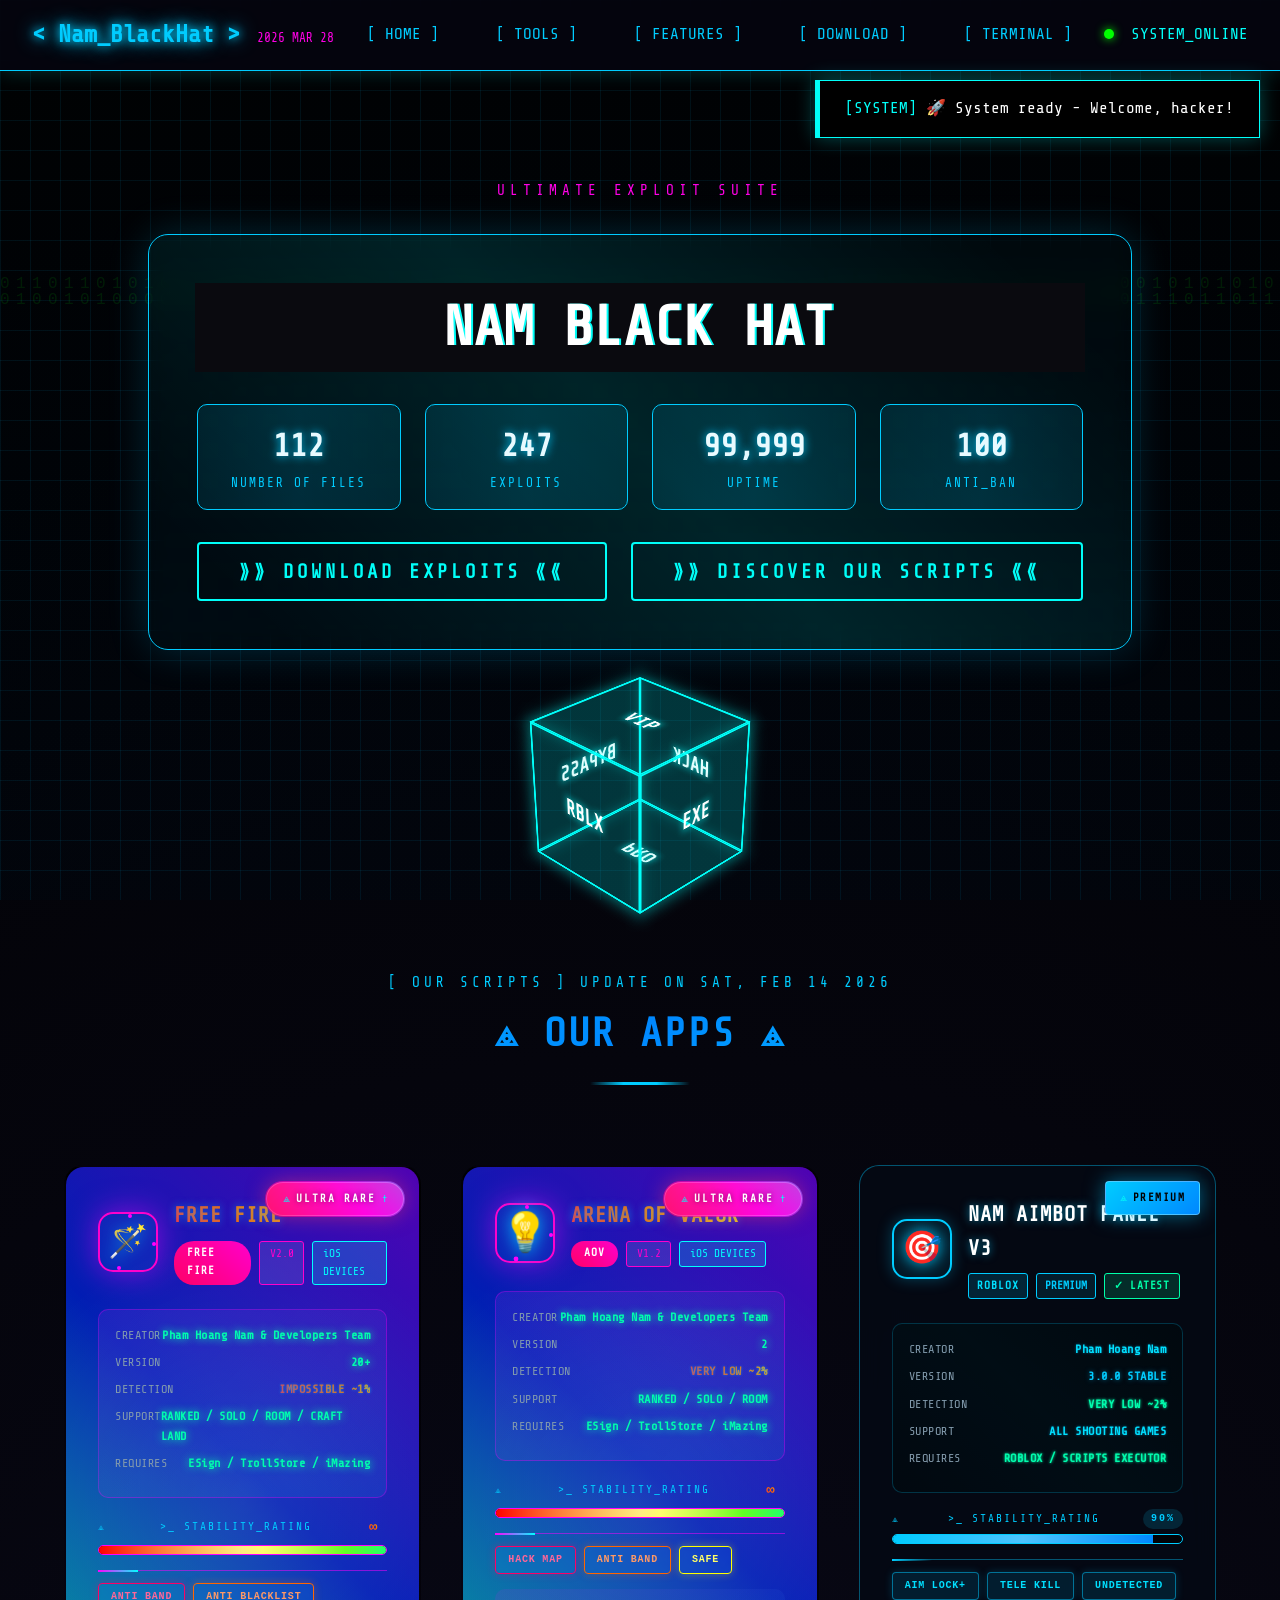
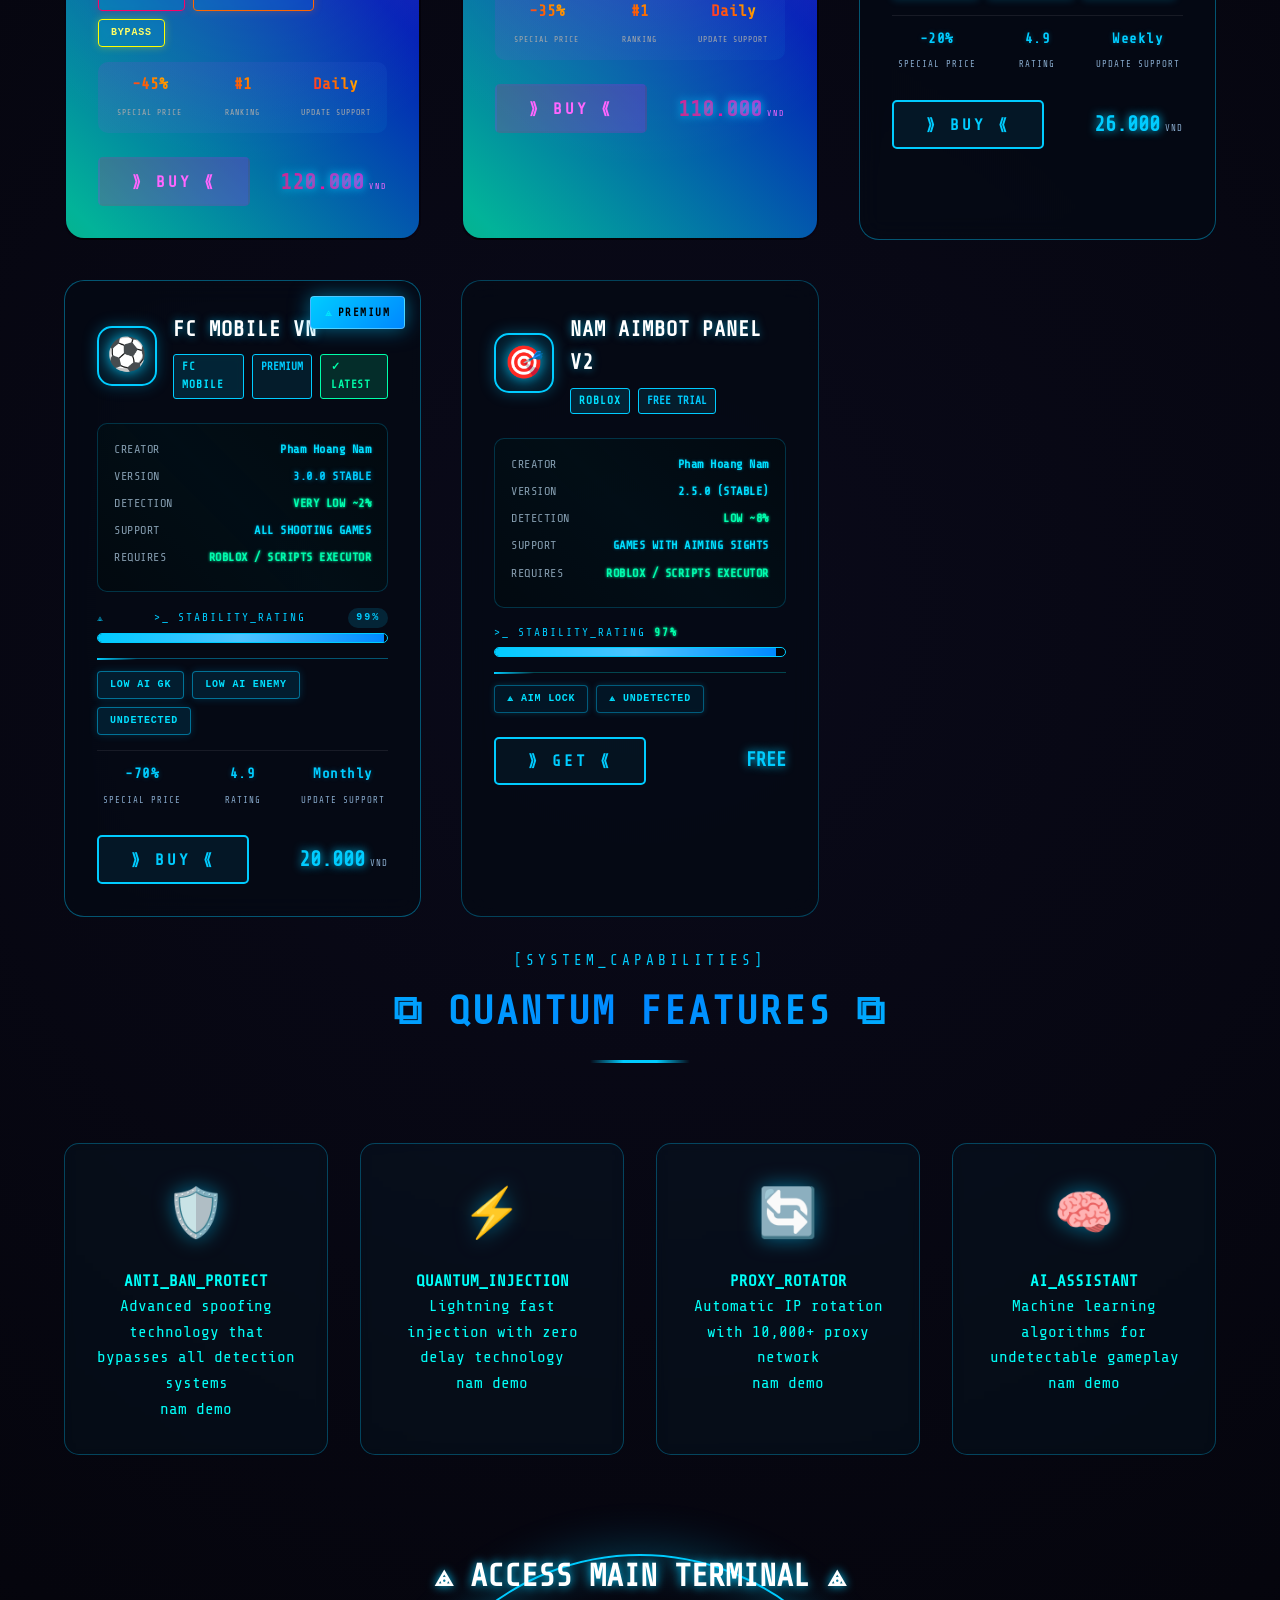
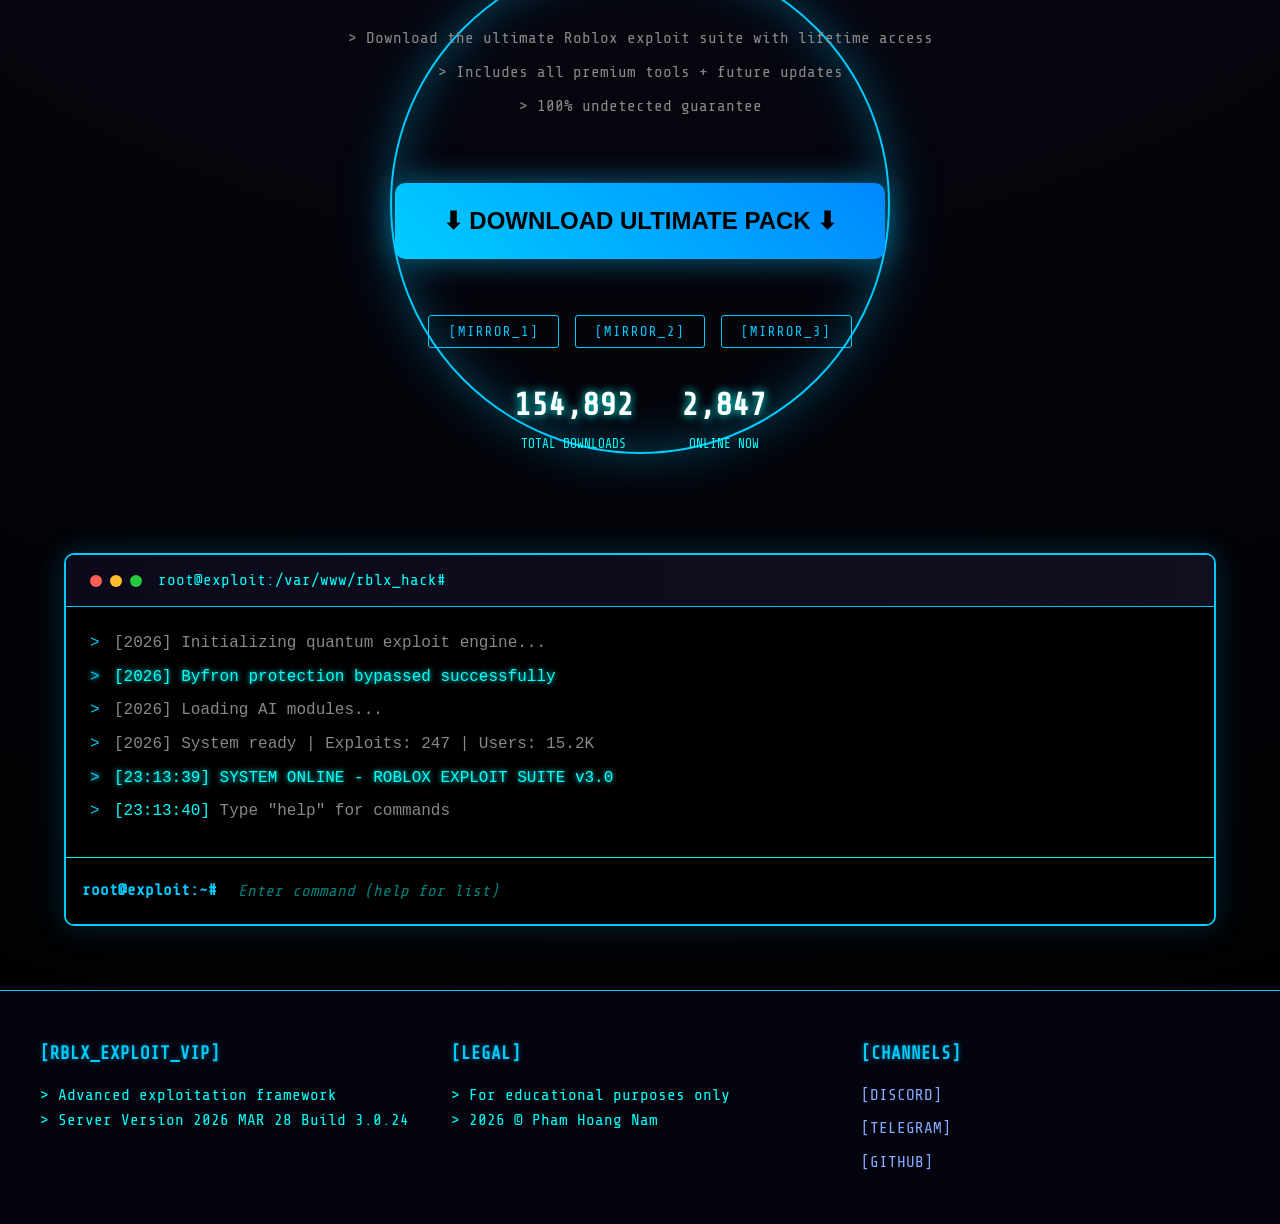
<file: index.html>
<!-- 
                                                                            
     ...     ...                                             ...     ..            ..                             ..                                                s    
  .=*8888n.."%888:                                        .=*8888x <"?88h.   x .d88"                        < .z@8"`                  .xHL                         :8    
 X    ?8888f '8888                  ..    .     :        X>  '8888H> '8888    5888R                          !@88E                 .-`8888hxxx~                   .88    
 88x. '8888X  8888>        u      .888: x888  x888.     '88h. `8888   8888    '888R         u           .    '888E   u          .H8X  `%888*"            u       :888ooo 
'8888k 8888X  '"*8h.    us888u.  ~`8888~'888X`?888f`    '8888 '8888    "88>    888R      us888u.   .udR88N    888E u@8NL        888X     ..x..        us888u.  -*8888888 
 "8888 X888X .xH8    .@88 "8888"   X888  888X '888>      `888 '8888.xH888x.    888R   .@88 "8888" <888'888k   888E`"88*"       '8888k .x8888888x   .@88 "8888"   8888    
   `8" X888!:888X    9888  9888    X888  888X '888>        X" :88*~  `*8888>   888R   9888  9888  9888 'Y"    888E .dN.         ?8888X    "88888X  9888  9888    8888    
  =~`  X888 X888X    9888  9888    X888  888X '888>      ~"   !"`      "888>   888R   9888  9888  9888        888E~8888          ?8888X    '88888> 9888  9888    8888    
   :h. X8*` !888X    9888  9888    X888  888X '888>       .H8888h.      ?88    888R   9888  9888  9888        888E '888&      H8H %8888     `8888> 9888  9888   .8888Lu= 
  X888xX"   '8888..: 9888  9888   "*88%""*88" '888!`     :"^"88888h.    '!    .888B . 9888  9888  ?8888u../   888E  9888.    '888> 888"      8888  9888  9888   ^%888*   
:~`888f     '*888*"  "888*""888"    `~    "    `"`       ^    "88888hx.+"     ^*888%  "888*""888"  "8888P'  '"888*" 4888"     "8` .8" ..     88*   "888*""888"    'Y"    
    ""        `"`     ^Y"   ^Y'                                 ^"**""          "%     ^Y"   ^Y'     "P'       ""    ""          `  x8888h. d*"     ^Y"   ^Y'            
                                                                                                                                   !""*888%~                             
                                                                                                                                   !   `"  .                             
                                                                                                                                   '-....:~                              
                                                                            (C) Pham Hoang Nam 2026 - Update 2025 MAR 28
-->
<!doctype html><html lang="en"><meta charset="UTF-8"><meta name="viewport" content="width=device-width,initial-scale=1"><title>Nam Mũ Đen</title><link rel="stylesheet" href="style.css"><link href="https://fonts.googleapis.com/css2?family=Share+Tech+Mono&display=swap" rel="stylesheet"><canvas id="particleCanvas"></canvas><div class="grid-overlay"></div><div class="scan-lines"></div><nav class="cyber-nav"><div class="nav-brand"><div class="hologram"><span class="neon-text">&lt; Nam_BlackHat ></span> <span class="version">2026 MAR 28</span></div></div><div class="nav-menu"><a href="#home" class="nav-link" data-text="HOME">[ HOME ]</a> <a href="#tools" class="nav-link" data-text="TOOLS">[ TOOLS ]</a> <a href="#features" class="nav-link" data-text="FEATURES">[ FEATURES ]</a> <a href="#download" class="nav-link" data-text="DOWNLOAD">[ DOWNLOAD ]</a> <a href="#terminal" class="nav-link" data-text="TERMINAL">[ TERMINAL ]</a></div><div class="nav-status"><span class="status-indicator"></span> <span class="status-text">SYSTEM_ONLINE</span></div></nav><div class="main-container"><section id="home" class="hero-section"><div class="cyber-tag">ULTIMATE EXPLOIT SUITE</div><div class="hero-content"><div class="holographic-card"><div class="holographic-overlay"></div><h1 class="cyber-glitch" data-text="NAM BLACK HAT">NAM BLACK HAT</h1><div class="hero-stats-3d"><div class="stat-3d"><div class="stat-value neon-pulse">112</div><div class="stat-label">NUMBER OF FILES</div></div><div class="stat-3d"><div class="stat-value neon-pulse">247</div><div class="stat-label">EXPLOITS</div></div><div class="stat-3d"><div class="stat-value neon-pulse">99999</div><div class="stat-label">UPTIME</div></div><div class="stat-3d"><div class="stat-value neon-pulse">100%</div><div class="stat-label">ANTI_BAN</div></div></div><div class="hero-cta"><button class="cyber-button" onclick='redirectToTool("exploit")'><span class="button-content">⟫⟫ DOWNLOAD EXPLOITS ⟪⟪</span> <span class="button-glitch"></span></button> <button class="cyber-button" onclick='redirectToTool("exploit")'><span class="button-content">⟫⟫ DISCOVER OUR SCRIPTS ⟪⟪</span> <span class="button-glitch"></span></button></div></div></div><div class="cube-container"><div class="cube"><div class="face front">RBLX</div><div class="face back">HACK</div><div class="face right">EXE</div><div class="face left">BYPASS</div><div class="face top">VIP</div><div class="face bottom">PRO</div></div></div></section><section id="tools" class="tools-section"><div class="section-header"><span class="section-tag">[ OUR SCRIPTS ] Update on SAT, FEB 14 2026</span><h2 class="section-title-gradient">⟁ OUR APPS ⟁</h2><div class="section-divider"></div></div><div class="tools-grid-advanced"><div class="tool-card-premium ultra-rare" data-tool="bypass"><div class="card-glow"></div><div class="ultra-rare-badge"><span class="badge-icon">⟁</span> <span class="badge-text">ULTRA RARE</span> <span class="badge-sparkle">†</span><div class="badge-rainbow-border"></div></div><div class="card-header"><div class="tool-icon-3d ultra-icon"><span class="icon-glow">🪄</span><div class="icon-rainbow-ring"></div><div class="icon-particles"><span></span><span></span><span></span></div></div><div class="tool-title"><h3 class="ultra-title">FREE FIRE</h3><div class="tool-badges"><span class="badge-ultra-rare">FREE FIRE</span> <span class="badge-version">V2.0</span> <span class="badge-exclusive">iOS DEVICES</span></div></div></div><div class="card-body"><div class="tool-specs ultra-specs"><div class="spec">CREATOR <span class="spec-value success-glow">Pham Hoang Nam & Developers Team</span></div><div class="spec">VERSION <span class="spec-value success-glow">20+</span></div><div class="spec">DETECTION <span class="spec-value rainbow-text">IMPOSSIBLE ~1%</span></div><div class="spec">SUPPORT <span class="spec-value success-glow">RANKED / SOLO / ROOM / CRAFT LAND</span></div><div class="spec">REQUIRES <span class="spec-value success-glow">ESign / TrollStore / iMazing</span></div></div><div class="tool-progress ultra-progress"><div class="progress-label"><span class="label-icon">⟁</span> <span class="label-text">>_ STABILITY_RATING</span> <span class="progress-value rainbow-value">∞</span></div><div class="progress-bar ultra-bar"><div class="progress-fill ultra-fill" style="width: 100%"></div></div></div><div class="tool-features-short ultra-features"><span class="feature-tag ultra-tag" data-color="1">ANTI BAND</span> <span class="feature-tag ultra-tag" data-color="2">ANTI BLACKLIST</span> <span class="feature-tag ultra-tag" data-color="3">BYPASS</span></div><div class="ultra-stats"><div class="ultra-stat"><span class="ultra-stat-value">-45%</span> <span class="ultra-stat-label">SPECIAL PRICE</span></div><div class="ultra-stat"><span class="ultra-stat-value">#1</span> <span class="ultra-stat-label">RANKING</span></div><div class="ultra-stat"><span class="ultra-stat-value">Daily</span> <span class="ultra-stat-label">UPDATE SUPPORT</span></div></div></div><div class="card-footer ultra-footer"><button class="download-btn-glow ultra-btn" onclick='redirectToTool("bypass")'><span class="btn-text">⟫ BUY ⟪</span> <span class="btn-overlay"></span></button><div class="price-section ultra-price"><span class="tool-price ultra-price-value">120.000</span> <span class="price-note">VND</span></div></div></div><div class="tool-card-premium ultra-rare" data-tool="bypass"><div class="card-glow"></div><div class="ultra-rare-badge"><span class="badge-icon">⟁</span> <span class="badge-text">ULTRA RARE</span> <span class="badge-sparkle">†</span><div class="badge-rainbow-border"></div></div><div class="card-header"><div class="tool-icon-3d ultra-icon"><span class="icon-glow">💡</span><div class="icon-rainbow-ring"></div><div class="icon-particles"><span></span><span></span><span></span></div></div><div class="tool-title"><h3 class="ultra-title">ARENA OF VALOR</h3><div class="tool-badges"><span class="badge-ultra-rare">AOV</span> <span class="badge-version">V1.2</span> <span class="badge-exclusive">iOS DEVICES</span></div></div></div><div class="card-body"><div class="tool-specs ultra-specs"><div class="spec">CREATOR <span class="spec-value success-glow">Pham Hoang Nam & Developers Team</span></div><div class="spec">VERSION <span class="spec-value success-glow">2</span></div><div class="spec">DETECTION <span class="spec-value rainbow-text">VERY LOW ~2%</span></div><div class="spec">SUPPORT <span class="spec-value success-glow">RANKED / SOLO / ROOM</span></div><div class="spec">REQUIRES <span class="spec-value success-glow">ESign / TrollStore / iMazing</span></div></div><div class="tool-progress ultra-progress"><div class="progress-label"><span class="label-icon">⟁</span> <span class="label-text">>_ STABILITY_RATING</span> <span class="progress-value rainbow-value">∞</span></div><div class="progress-bar ultra-bar"><div class="progress-fill ultra-fill" style="width: 100%"></div></div></div><div class="tool-features-short ultra-features"><span class="feature-tag ultra-tag" data-color="1">HACK MAP</span> <span class="feature-tag ultra-tag" data-color="2">ANTI BAND</span> <span class="feature-tag ultra-tag" data-color="3">SAFE</span></div><div class="ultra-stats"><div class="ultra-stat"><span class="ultra-stat-value">-35%</span> <span class="ultra-stat-label">SPECIAL PRICE</span></div><div class="ultra-stat"><span class="ultra-stat-value">#1</span> <span class="ultra-stat-label">RANKING</span></div><div class="ultra-stat"><span class="ultra-stat-value">Daily</span> <span class="ultra-stat-label">UPDATE SUPPORT</span></div></div></div><div class="card-footer ultra-footer"><button class="download-btn-glow ultra-btn" onclick='redirectToTool("bypass")'><span class="btn-text">⟫ BUY ⟪</span> <span class="btn-overlay"></span></button><div class="price-section ultra-price"><span class="tool-price ultra-price-value">110.000</span> <span class="price-note">VND</span></div></div></div><div class="tool-card-premium premium-tier" data-tool="auto-farm"><div class="card-glow"></div><div class="premium-corner-badge"><span class="badge-icon">⟁</span> <span class="badge-text">PREMIUM</span> <span class="badge-glow"></span></div><div class="card-header"><div class="tool-icon-3d"><span class="icon-glow">🎯</span><div class="icon-pulse-ring"></div></div><div class="tool-title"><h3>NAM AIMBOT PANEL V3</h3><div class="tool-badges"><span class="badge-premium">ROBLOX</span> <span class="badge-rare premium-trial">PREMIUM</span> <span class="badge-verified">✓ LATEST</span></div></div></div><div class="card-body"><div class="tool-specs"><div class="spec">CREATOR <span class="spec-value">Pham Hoang Nam</span></div><div class="spec">VERSION <span class="spec-value highlight">3.0.0 STABLE</span></div><div class="spec">DETECTION <span class="spec-value success">VERY LOW ~2%</span></div><div class="spec">SUPPORT <span class="spec-value">ALL SHOOTING GAMES</span></div><div class="spec">REQUIRES <span class="spec-value success">ROBLOX / SCRIPTS EXECUTOR</span></div></div><div class="tool-progress premium-progress"><div class="progress-label"><span class="label-icon">⟁</span> <span class="label-text">>_ STABILITY_RATING</span> <span class="progress-value">90%</span></div><div class="progress-bar"><div class="progress-fill" style="width: 90%"></div></div></div><div class="tool-features-short premium-features"><span class="feature-tag premium-tag">AIM LOCK+</span> <span class="feature-tag premium-tag">TELE KILL</span> <span class="feature-tag premium-tag">UNDETECTED</span></div><div class="tool-stats-mini"><div class="mini-stat"><span class="mini-stat-value">-20%</span> <span class="mini-stat-label">Special Price</span></div><div class="mini-stat"><span class="mini-stat-value">4.9</span> <span class="mini-stat-label">Rating</span></div><div class="mini-stat"><span class="mini-stat-value">Weekly</span> <span class="mini-stat-label">Update support</span></div></div></div><div class="card-footer"><button class="download-btn-glow premium-btn" onclick='redirectToTool("auto-farm")'><span class="btn-text">⟫ BUY ⟪</span> <span class="btn-overlay"></span></button><div class="price-section"><span class="tool-price premium-price">26.000</span> <span class="price-note">VND</span></div></div></div><div class="tool-card-premium premium-tier" data-tool="auto-farm"><div class="card-glow"></div><div class="premium-corner-badge"><span class="badge-icon">⟁</span> <span class="badge-text">PREMIUM</span> <span class="badge-glow"></span></div><div class="card-header"><div class="tool-icon-3d"><span class="icon-glow">⚽</span><div class="icon-pulse-ring"></div></div><div class="tool-title"><h3>FC MOBILE VN</h3><div class="tool-badges"><span class="badge-premium">FC MOBILE</span> <span class="badge-rare premium-trial">PREMIUM</span> <span class="badge-verified">✓ LATEST</span></div></div></div><div class="card-body"><div class="tool-specs"><div class="spec">CREATOR <span class="spec-value">Pham Hoang Nam</span></div><div class="spec">VERSION <span class="spec-value highlight">3.0.0 STABLE</span></div><div class="spec">DETECTION <span class="spec-value success">VERY LOW ~2%</span></div><div class="spec">SUPPORT <span class="spec-value">ALL SHOOTING GAMES</span></div><div class="spec">REQUIRES <span class="spec-value success">ROBLOX / SCRIPTS EXECUTOR</span></div></div><div class="tool-progress premium-progress"><div class="progress-label"><span class="label-icon">⟁</span> <span class="label-text">>_ STABILITY_RATING</span> <span class="progress-value">99%</span></div><div class="progress-bar"><div class="progress-fill" style="width: 99%"></div></div></div><div class="tool-features-short premium-features"><span class="feature-tag premium-tag">LOW AI GK</span> <span class="feature-tag premium-tag">LOW AI ENEMY</span> <span class="feature-tag premium-tag">UNDETECTED</span></div><div class="tool-stats-mini"><div class="mini-stat"><span class="mini-stat-value">-70%</span> <span class="mini-stat-label">Special Price</span></div><div class="mini-stat"><span class="mini-stat-value">4.9</span> <span class="mini-stat-label">Rating</span></div><div class="mini-stat"><span class="mini-stat-value">Monthly</span> <span class="mini-stat-label">Update support</span></div></div></div><div class="card-footer"><button class="download-btn-glow premium-btn" onclick='redirectToTool("auto-farm")'><span class="btn-text">⟫ BUY ⟪</span> <span class="btn-overlay"></span></button><div class="price-section"><span class="tool-price premium-price">20.000</span> <span class="price-note">VND</span></div></div></div><div class="tool-card-premium" data-tool="nam-aimbot-panel-v2"><div class="card-glow"></div><div class="card-header"><div class="tool-icon-3d"><span class="icon-glow">🎯</span></div><div class="tool-title"><h3>NAM AIMBOT PANEL V2</h3><div class="tool-badges"><span class="badge-premium">ROBLOX</span> <span class="badge-rare">FREE TRIAL</span></div></div></div><div class="card-body"><div class="tool-specs"><div class="spec">CREATOR <span class="spec-value">Pham Hoang Nam</span></div><div class="spec">VERSION <span class="spec-value">2.5.0 (STABLE)</span></div><div class="spec">DETECTION <span class="spec-value success">LOW ~8%</span></div><div class="spec">SUPPORT <span class="spec-value">GAMES WITH AIMING SIGHTS</span></div><div class="spec">REQUIRES <span class="spec-value success">ROBLOX / SCRIPTS EXECUTOR</span></div></div><div class="tool-progress"><div class="progress-label">>_ STABILITY_RATING <span class="spec-value success">97%</span></div><div class="progress-bar"><div class="progress-fill" style="width: 97%"></div></div></div><div class="tool-features-short"><span class="feature-tag">⟁ AIM LOCK</span> <span class="feature-tag">⟁ UNDETECTED</span></div></div><div class="card-footer"><button class="download-btn-glow" onclick='redirectToTool("auto-farm")'><span class="btn-text">⟫ GET ⟪</span> <span class="btn-overlay"></span></button> <span class="tool-price">FREE</span></div></div></div></section><section id="features" class="features-section"><div class="section-header"><span class="section-tag">[SYSTEM_CAPABILITIES]</span><h2 class="section-title-gradient">⧉ QUANTUM FEATURES ⧉</h2><div class="section-divider"></div></div><div class="features-hologrid"><div class="hologram-card"><div class="hologram-icon">🛡️</div><h4>ANTI_BAN_PROTECT</h4><p>Advanced spoofing technology that bypasses all detection systems<div class="hologram-stats"><span>nam demo</span><div class="stat-wave"></div></div></div><div class="hologram-card"><div class="hologram-icon">⚡</div><h4>QUANTUM_INJECTION</h4><p>Lightning fast injection with zero delay technology<div class="hologram-stats"><span>nam demo</span><div class="stat-wave"></div></div></div><div class="hologram-card"><div class="hologram-icon">🔄</div><h4>PROXY_ROTATOR</h4><p>Automatic IP rotation with 10,000+ proxy network<div class="hologram-stats"><span>nam demo</span><div class="stat-wave"></div></div></div><div class="hologram-card"><div class="hologram-icon">🧠</div><h4>AI_ASSISTANT</h4><p>Machine learning algorithms for undetectable gameplay<div class="hologram-stats"><span>nam demo</span><div class="stat-wave"></div></div></div></div></section><section id="download" class="download-section"><div class="cyber-portal"><div class="portal-ring"></div><div class="portal-content"><h2 class="portal-title">⟁ ACCESS MAIN TERMINAL ⟁</h2><div class="portal-description"><p>> Download the ultimate Roblox exploit suite with lifetime access<p>> Includes all premium tools + future updates<p>> 100% undetected guarantee</div><div class="download-buttons-3d"><button class="portal-button main" onclick='redirectToTool("ultimate-pack")'><span class="button-3d-text">⬇ DOWNLOAD ULTIMATE PACK ⬇</span> <span class="button-3d-shadow"></span></button><div class="mirror-links"><button class="mirror-btn" onclick='redirectToTool("mirror1")'>[MIRROR_1]</button> <button class="mirror-btn" onclick='redirectToTool("mirror2")'>[MIRROR_2]</button> <button class="mirror-btn" onclick='redirectToTool("mirror3")'>[MIRROR_3]</button></div></div><div class="download-stats"><div class="stat-item"><span class="stat-number">154,892</span> <span class="stat-desc">TOTAL DOWNLOADS</span></div><div class="stat-item"><span class="stat-number">2,847</span> <span class="stat-desc">ONLINE NOW</span></div></div></div></div></section><section id="terminal" class="terminal-advanced"><div class="terminal-header"><div class="terminal-controls"><span class="control red"></span> <span class="control yellow"></span> <span class="control green"></span></div><span class="terminal-path">root@exploit:/var/www/rblx_hack#</span></div><div class="terminal-body" id="advancedTerminal"><div class="terminal-line">[2026] Initializing quantum exploit engine...</div><div class="terminal-line success">[2026] Byfron protection bypassed successfully</div><div class="terminal-line">[2026] Loading AI modules...</div><div class="terminal-line">[2026] System ready | Exploits: 247 | Users: 15.2K</div></div><div class="terminal-input-line"><span class="terminal-prompt">root@exploit:~#</span> <input class="terminal-input-field" placeholder="Enter command (help for list)" autocomplete="off"></div></section></div><footer id="credits" class="cyber-footer"><div class="footer-content"><div class="footer-section"><h5 class="neon-text-small">[RBLX_EXPLOIT_VIP]</h5><p>> Advanced exploitation framework<p>> Server Version 2026 MAR 28 Build 3.0.24</div><div class="footer-section"><h5>[LEGAL]</h5><p>> For educational purposes only<p>> 2026 © Pham Hoang Nam</div><div class="footer-section"><h5>[CHANNELS]</h5><div class="social-links"><a href="#" onclick='redirectToTool("discord")'>[DISCORD]</a> <a href="#" onclick='redirectToTool("telegram")'>[TELEGRAM]</a> <a href="#" onclick='redirectToTool("github")'>[GITHUB]</a></div></div></div></footer><script src="script.js"></script>
</file>
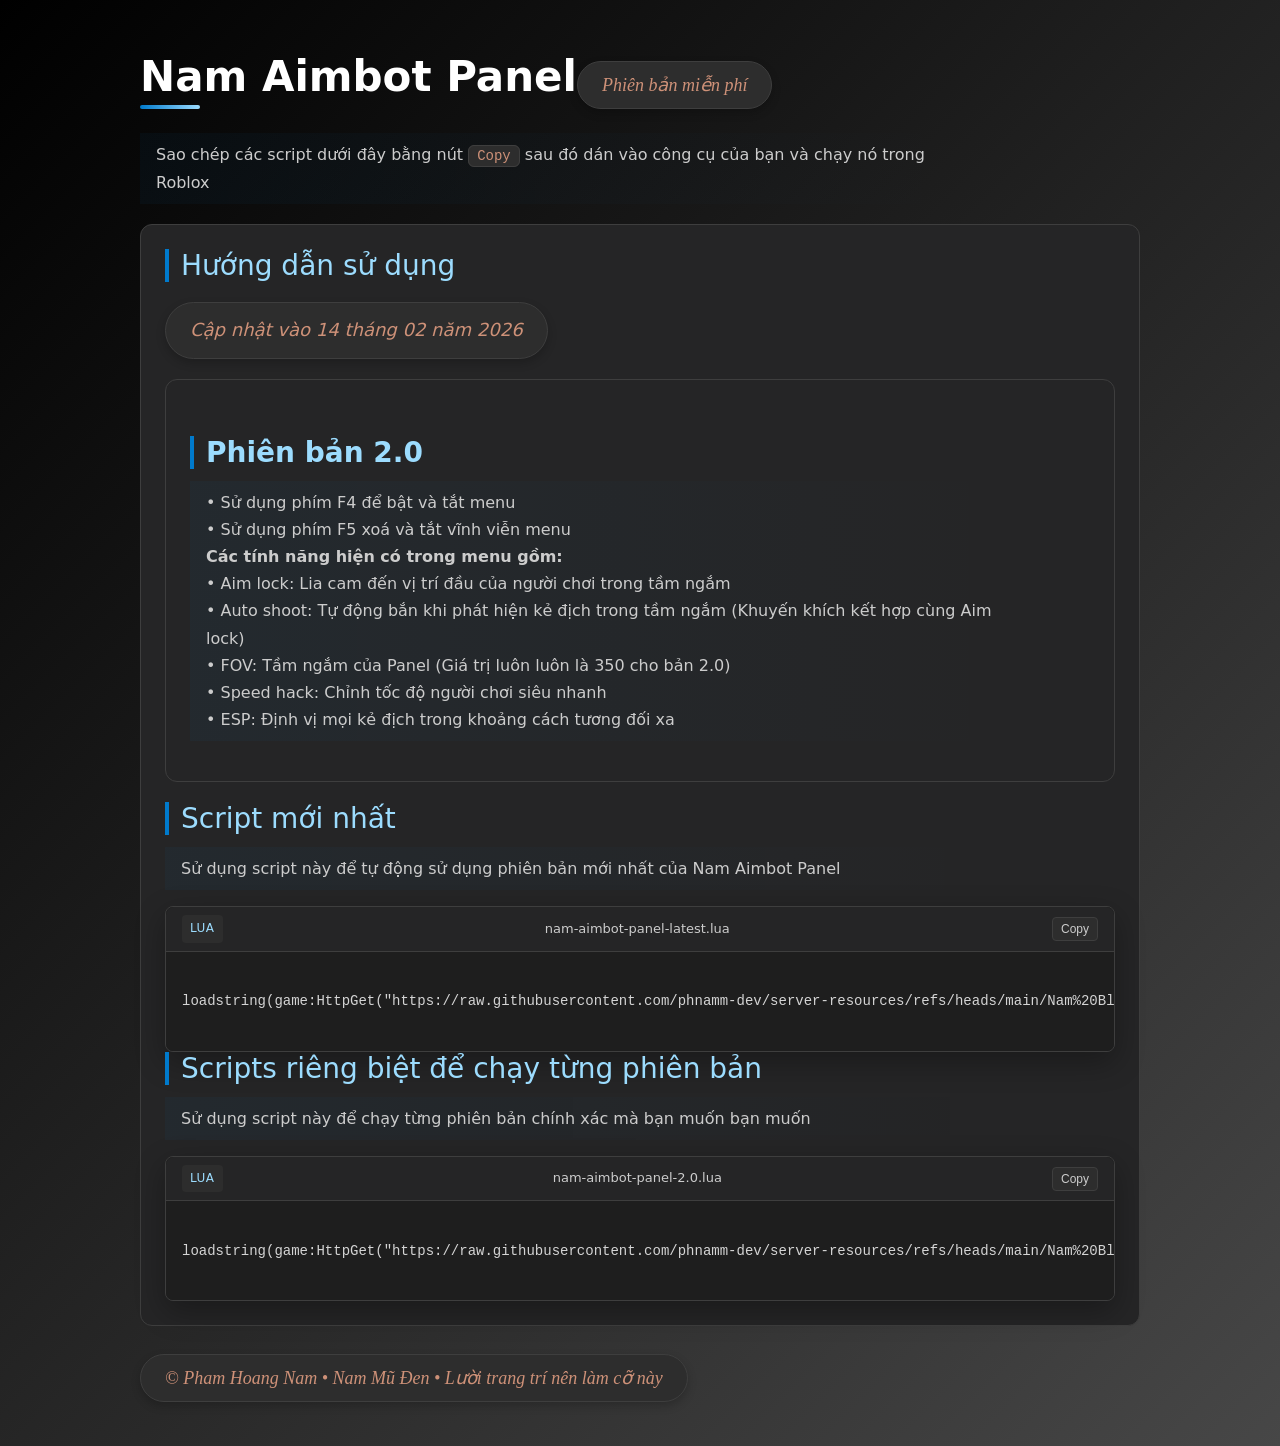
<file: scripts/nam-aimbot-panel/index.html>
<!doctypehtml><html lang=en><meta charset=UTF-8><meta content="width=device-width,initial-scale=1"name=viewport><title>Nam Aimbot Panel</title><style>
body {
	background: linear-gradient(135deg, #000000, #474747);
	min-height: 100vh;
}
h1 {
	font-family: 'Segoe UI', 'JetBrains Mono', system-ui, -apple-system, sans-serif;
	font-size: 42px;
	font-weight: 600;
	margin: 24px 0 8px 0;
	padding-bottom: 8px;
	color: #ffffff;
	position: relative;
	display: inline-block;
}
h1::after {
	content: '';
	position: absolute;
	bottom: 0;
	left: 0;
	width: 60px;
	height: 4px;
	background: linear-gradient(90deg, #007acc, #9cdcfe);
	border-radius: 4px;
	transition: width 0.3s ease;
}
h1:hover::after {
	width: 100%;
}
h2 {
	font-family: 'Segoe UI', 'JetBrains Mono', system-ui, -apple-system, sans-serif;
	font-size: 28px;
	font-weight: 500;
	margin: 32px 0 12px 0;
	color: #9cdcfe;
	padding-left: 12px;
	border-left: 4px solid #007acc;
	position: relative;
}
h3 {
	font-family: 'Segoe UI', sans-serif;
	font-size: 22px;
	font-weight: 500;
	margin: 24px 0 12px 0;
	color: #cccccc;
	position: relative;
	display: inline-block;
}
p {
	font-family: 'Segoe UI', system-ui, -apple-system, sans-serif;
	font-size: 16px;
	line-height: 1.7;
	margin: 8px 0 16px 0;
	color: #cccccc;
	max-width: 800px;
	padding: 8px 0 8px 16px;
	background: linear-gradient(90deg, rgba(0, 122, 204, 0.05) 0%, transparent 100%);
	border-radius: 0 8px 8px 0;
	transition: all 0.2s ease;
}
p:hover {
	background: linear-gradient(90deg, rgba(0, 122, 204, 0.1) 0%, transparent 100%);
	transform: translateX(4px);
}
p.highlight {
	color: #ce9178;
	font-style: italic;
	background: linear-gradient(90deg, rgba(206, 145, 120, 0.1) 0%, transparent 100%);
	border-left: 3px solid #ce9178;
	padding: 12px 20px;
	font-size: 18px;
	border-radius: 0 12px 12px 0;
	font-weight: 500;
}
.copy-invite {
	color: #ce9178;
	font-size: 18px;
	font-style: italic;
	background: #2d2d2d;
	padding: 12px 24px;
	border-radius: 30px;
	display: inline-block;
	border: 1px solid #3e3e3e;
	box-shadow: 0 4px 10px rgba(0, 0, 0, 0.2);
	margin: 8px 0 16px 0;
	font-weight: 500;
}
.content-section {
	max-width: 1000px;
	margin: 0 auto;
	padding: 20px;
}
.simple-card {
	background: #252526;
	border-radius: 12px;
	padding: 24px;
	margin: 20px 0;
	border: 1px solid #3e3e3e;
	transition: all 0.2s ease;
}
.simple-card:hover {
	border-color: #007acc;
	box-shadow: 0 8px 20px rgba(0, 0, 0, 0.3);
	transform: translateY(-2px);
}
code:not(pre code) {
	background: #2d2d2d;
	color: #ce9178;
	padding: 2px 8px;
	border-radius: 6px;
	font-family: 'JetBrains Mono', 'Fira Code', monospace;
	font-size: 14px;
	border: 1px solid #3e3e3e;
}
@media (max-width: 768px) {
	h1 {
		font-size: 32px;
	}

	h2 {
		font-size: 24px;
	}

	p {
		padding: 6px 0 6px 12px;
	}
}
.code-block {
	font-family: 'JetBrains Mono', 'Fira Code', 'Cascadia Code', 'Consolas', 'Monaco', 'Courier New', monospace;
	font-size: 14px;
	line-height: 1.6;
	background-color: #1e1e1e;	
  border-radius: 8px;
	border: 1px solid #3e3e3e;
	box-shadow: 0 10px 30px rgba(0, 0, 0, 0.3);
	overflow: auto;
	scrollbar-width: thin;
	scrollbar-color: #424242 #1e1e1e;
}
.code-block::-webkit-scrollbar {
	width: 12px;
	height: 12px;
}
.code-block::-webkit-scrollbar-track {
	background: #1e1e1e;
	border-radius: 8px;
}
.code-block::-webkit-scrollbar-thumb {
	background: #424242;
	border-radius: 8px;
	border: 3px solid #1e1e1e;
}

.code-block::-webkit-scrollbar-thumb:hover {
	background: #4f4f4f;
}
.code-header {
	background-color: #252526;
	padding: 8px 16px;
	border-top-left-radius: 8px;
	border-top-right-radius: 8px;
	border-bottom: 1px solid #3e3e3e;
	color: #cccccc;
	font-family: system-ui, -apple-system, sans-serif;
	font-size: 13px;
	display: flex;
	align-items: center;
	justify-content: space-between;
}
.code-language {
	background-color: #2d2d2d;
	padding: 4px 8px;
	border-radius: 4px;
	color: #9cdcfe;
	font-size: 12px;
	text-transform: uppercase;
	letter-spacing: 0.5px;
}
.code-content {
	padding: 16px;
	margin: 0;
	color: #d4d4d4;
	tab-size: 2;
}

.code-block.line-numbers .code-content {
	counter-reset: line;
}

.code-block.line-numbers .code-content .line::before {
	counter-increment: line;
	content: counter(line);
	display: inline-block;
	width: 2em;
	margin-right: 1em;
	color: #6e7681;
	text-align: right;
	user-select: none;
}

.copy-button {
	background-color: #2d2d2d;
	border: 1px solid #3e3e3e;
	color: #cccccc;
	padding: 4px 8px;
	border-radius: 4px;
	font-size: 12px;
	cursor: pointer;
	transition: all 0.2s ease;
}

.copy-button:hover {
	background-color: #3e3e3e;
	color: white;
	border-color: #007acc;
}

.code-content .keyword {
	color: #569cd6;
}

.code-content .control {
	color: #c586c0;
}
  
.code-content .function {
	color: #dcdcaa;
}

.code-content .string {
	color: #ce9178;
}

.code-content .comment {
	color: #6a9955;
}

.code-content .number {
	color: #b5cea8;
}

.code-content .operator {
	color: #d4d4d4;
}

.code-content .class-name {
	color: #4ec9b0;
}

.code-content .property {
	color: #9cdcfe;
}

.code-content .type {
	color: #4ec9b0;
}

.code-content .regex {
	color: #d16969;
}

.code-content .variable {
	color: #9cdcfe;
}

.code-content .constant {
	color: #4fc1ff;
}

.code-content .parameter {
	color: #9cdcfe;
}</style><div class=content-section><h1>Nam Aimbot Panel</h1><div class=copy-invite>Phiên bản miễn phí</div><p>Sao chép các script dưới đây bằng nút <code>Copy</code> sau đó dán vào công cụ của bạn và chạy nó trong Roblox<div class=simple-card><h2 style="margin-top: 0;">Hướng dẫn sử dụng</h2><p class=copy-invite style="margin-bottom: 0;">Cập nhật vào 14 tháng 02 năm 2026<div class=simple-card><h2 style="font-weight: bold;">Phiên bản 2.0</h2><p>• Sử dụng phím F4 để bật và tắt menu<br>• Sử dụng phím F5 xoá và tắt vĩnh viễn menu<br><strong>Các tính năng hiện có trong menu gồm:</strong><br>• Aim lock: Lia cam đến vị trí đầu của người chơi trong tầm ngắm<br>• Auto shoot: Tự động bắn khi phát hiện kẻ địch trong tầm ngắm (Khuyến khích kết hợp cùng Aim lock)<br>• FOV: Tầm ngắm của Panel (Giá trị luôn luôn là 350 cho bản 2.0)<br>• Speed hack: Chỉnh tốc độ người chơi siêu nhanh<br>• ESP: Định vị mọi kẻ địch trong khoảng cách tương đối xa</div><h2 style="margin-top: 0;">Script mới nhất</h2><p>Sử dụng script này để tự động sử dụng phiên bản mới nhất của Nam Aimbot Panel<div class=code-block><div class=code-header><span class=code-language>lua</span> <span>nam-aimbot-panel-latest.lua</span> <button class=copy-button onclick=copyCode(this)>Copy</button></div><pre class=code-content><code>
loadstring(game:HttpGet("https://raw.githubusercontent.com/phnamm-dev/server-resources/refs/heads/main/Nam%20Black%20Hat/scripts/nam-aimbot-panel-latest.lua"))()
                    </code></pre></div><h2 style="margin-top: 0;">Scripts riêng biệt để chạy từng phiên bản</h2><p>Sử dụng script này để chạy từng phiên bản chính xác mà bạn muốn bạn muốn<div class=code-block><div class=code-header><span class=code-language>lua</span> <span>nam-aimbot-panel-2.0.lua</span> <button class=copy-button onclick=copyCode(this)>Copy</button></div><pre class=code-content><code>
loadstring(game:HttpGet("https://raw.githubusercontent.com/phnamm-dev/server-resources/refs/heads/main/Nam%20Black%20Hat/scripts/nam-aimbot-panel-2.0.lua"))()
                    </code></pre></div></div><div class=copy-invite>© Pham Hoang Nam • Nam Mũ Đen • Lười trang trí nên làm cỡ này</div></div><script>function copyCode(button) {
    const codeBlock = button.closest(".code-block");
    const code = codeBlock.querySelector(".code-content code").innerText;

    navigator.clipboard.writeText(code).then(() => {
        button.innerText = "Copied!";
        setTimeout(() => {
            button.innerText = "Copy";
        }, 2000);
    }).catch(err => {
        console.error("Copy failed:", err);
    });
}</script>
</file>
<file: style.css>
/* * * * * * * * * * * * * * * * * * * * * * * * * * * * * * * * * * * * * * * * * * * * * * * * * * * * * * * * * * * * * * * * * * * * * * * * * * * * * * * * * * * * *
                                                                            
     ...     ...                                             ...     ..            ..                             ..                                                s    
  .=*8888n.."%888:                                        .=*8888x <"?88h.   x .d88"                        < .z@8"`                  .xHL                         :8    
 X    ?8888f '8888                  ..    .     :        X>  '8888H> '8888    5888R                          !@88E                 .-`8888hxxx~                   .88    
 88x. '8888X  8888>        u      .888: x888  x888.     '88h. `8888   8888    '888R         u           .    '888E   u          .H8X  `%888*"            u       :888ooo 
'8888k 8888X  '"*8h.    us888u.  ~`8888~'888X`?888f`    '8888 '8888    "88>    888R      us888u.   .udR88N    888E u@8NL        888X     ..x..        us888u.  -*8888888 
 "8888 X888X .xH8    .@88 "8888"   X888  888X '888>      `888 '8888.xH888x.    888R   .@88 "8888" <888'888k   888E`"88*"       '8888k .x8888888x   .@88 "8888"   8888    
   `8" X888!:888X    9888  9888    X888  888X '888>        X" :88*~  `*8888>   888R   9888  9888  9888 'Y"    888E .dN.         ?8888X    "88888X  9888  9888    8888    
  =~`  X888 X888X    9888  9888    X888  888X '888>      ~"   !"`      "888>   888R   9888  9888  9888        888E~8888          ?8888X    '88888> 9888  9888    8888    
   :h. X8*` !888X    9888  9888    X888  888X '888>       .H8888h.      ?88    888R   9888  9888  9888        888E '888&      H8H %8888     `8888> 9888  9888   .8888Lu= 
  X888xX"   '8888..: 9888  9888   "*88%""*88" '888!`     :"^"88888h.    '!    .888B . 9888  9888  ?8888u../   888E  9888.    '888> 888"      8888  9888  9888   ^%888*   
:~`888f     '*888*"  "888*""888"    `~    "    `"`       ^    "88888hx.+"     ^*888%  "888*""888"  "8888P'  '"888*" 4888"     "8` .8" ..     88*   "888*""888"    'Y"    
    ""        `"`     ^Y"   ^Y'                                 ^"**""          "%     ^Y"   ^Y'     "P'       ""    ""          `  x8888h. d*"     ^Y"   ^Y'            
                                                                                                                                   !""*888%~                             
                                                                                                                                   !   `"  .                             
                                                                                                                                   '-....:~                              
                                                                            (C) Pham Hoang Nam 2026 - Update 2025 MAR 28
* * * * * * * * * * * * * * * * * * * * * * * * * * * * * * * * * * * * * * * * * * * * * * * * * * * * * * * * * * * * * * * * * * * * * * * * * * * * * * * * * * * * */
:root{--primary-neon:#00fff9;--secondary-neon:#ff00e6;--tertiary-neon:#ffaa00;--bg-deep:#0a0a0f;--bg-darker:#050507;--glass-bg:rgba(10, 10, 20, 0.7);--glitch-color-1:#ff00e6;--glitch-color-2:#00fff9;--grid-color:rgba(0, 255, 249, 0.1);--scanline-color:rgba(0, 255, 249, 0.03)}*{margin:0;padding:0;box-sizing:border-box}body{background:radial-gradient(circle at 50% 50%,#0a0a1a,#000);color:var(--primary-neon);font-family:"Share Tech Mono","Courier New",monospace;line-height:1.6;overflow-x:hidden;position:relative}#particleCanvas{position:fixed;top:0;left:0;width:100%;height:100%;z-index:-1;pointer-events:none}.grid-overlay{position:fixed;top:0;left:0;width:100%;height:100%;background-image:linear-gradient(var(--grid-color) 1px,transparent 1px),linear-gradient(90deg,var(--grid-color) 1px,transparent 1px);background-size:30px 30px;pointer-events:none;z-index:-1;animation:gridMove 20s linear infinite}@keyframes gridMove{0%{transform:translateY(0)}100%{transform:translateY(30px)}}.scan-lines{position:fixed;top:0;left:0;width:100%;height:100%;background:repeating-linear-gradient(0deg,transparent 0,var(--scanline-color) 1px,transparent 2px);pointer-events:none;z-index:-1;animation:scan 8s linear infinite}@keyframes scan{0%{background-position:0 0}100%{background-position:0 100%}}.cyber-nav{background:rgba(5,5,10,.8);backdrop-filter:blur(10px);border-bottom:1px solid var(--primary-neon);padding:1rem 2rem;display:flex;justify-content:space-between;align-items:center;position:sticky;top:0;z-index:1000;box-shadow:0 0 20px rgba(0,255,249,.2)}.hologram{position:relative}.neon-text{font-size:1.5rem;font-weight:700;color:var(--primary-neon);text-shadow:0 0 10px var(--primary-neon),0 0 20px var(--primary-neon),0 0 40px var(--primary-neon);animation:neonPulse 2s infinite}@keyframes neonPulse{0%,100%{text-shadow:0 0 10px var(--primary-neon),0 0 20px var(--primary-neon)}50%{text-shadow:0 0 15px var(--primary-neon),0 0 30px var(--primary-neon),0 0 60px var(--primary-neon)}}.version{font-size:.8rem;color:var(--secondary-neon);margin-left:.5rem}.nav-link{color:var(--primary-neon);text-decoration:none;margin:0 1rem;padding:.5rem;position:relative;transition:all .3s}.nav-link::before{content:attr(data-text);position:absolute;left:0;top:0;width:100%;height:100%;color:var(--secondary-neon);overflow:hidden;white-space:nowrap;border-right:2px solid var(--secondary-neon);animation:glitchText .3s infinite;opacity:0}.nav-link:hover::before{opacity:1}@keyframes glitchText{0%,100%{clip-path:inset(0 0 0 0)}10%{clip-path:inset(20% 0 30% 0)}20%{clip-path:inset(10% 0 50% 0)}30%{clip-path:inset(40% 0 20% 0)}40%{clip-path:inset(60% 0 10% 0)}}.status-indicator{display:inline-block;width:10px;height:10px;background:#0f0;border-radius:50%;margin-right:.5rem;animation:pulse 1s infinite;box-shadow:0 0 10px #0f0}@keyframes pulse{0%{opacity:1;transform:scale(1)}50%{opacity:.5;transform:scale(1.2)}100%{opacity:1;transform:scale(1)}}.hero-section{min-height:100vh;display:flex;flex-direction:column;align-items:center;justify-content:center;position:relative;overflow:hidden}.cyber-tag{color:var(--secondary-neon);font-size:.9rem;letter-spacing:5px;margin-bottom:2rem;animation:blink 1.5s infinite}.holographic-card{position:relative;background:rgba(0,255,249,.05);border:1px solid var(--primary-neon);padding:3rem;border-radius:20px;backdrop-filter:blur(10px);box-shadow:0 0 30px rgba(0,255,249,.2),inset 0 0 20px rgba(0,255,249,.1);overflow:hidden}.holographic-overlay{position:absolute;top:-50%;left:-50%;width:200%;height:200%;background:linear-gradient(45deg,transparent 30%,rgba(0,255,249,.1) 50%,transparent 70%);animation:holographic 5s linear infinite}@keyframes holographic{0%{transform:translateX(-100%) translateY(-100%) rotate(45deg)}100%{transform:translateX(100%) translateY(100%) rotate(45deg)}}.cyber-glitch{font-size:3.5rem;font-weight:900;color:#fff;text-shadow:.05em 0 0 var(--glitch-color-1),-.05em -.025em 0 var(--glitch-color-2);text-align:center;animation:glitch 725ms infinite;position:relative;margin-bottom:2rem}@keyframes glitch{0%{text-shadow:.05em 0 0 var(--glitch-color-1),-.05em -.025em 0 var(--glitch-color-2)}14%{text-shadow:.05em 0 0 var(--glitch-color-1),-.05em -.025em 0 var(--glitch-color-2)}15%{text-shadow:-.05em -.025em 0 var(--glitch-color-1),.025em .05em 0 var(--glitch-color-2)}49%{text-shadow:-.05em -.025em 0 var(--glitch-color-1),.025em .05em 0 var(--glitch-color-2)}50%{text-shadow:.025em .05em 0 var(--glitch-color-1),.05em 0 0 var(--glitch-color-2)}99%{text-shadow:.025em .05em 0 var(--glitch-color-1),.05em 0 0 var(--glitch-color-2)}100%{text-shadow:.05em 0 0 var(--glitch-color-1),-.05em -.025em 0 var(--glitch-color-2)}}.cube-container{perspective:1000px;margin-top:4rem}.cube{width:150px;height:150px;position:relative;transform-style:preserve-3d;transform:rotateX(-30deg) rotateY(-45deg);animation:cubeSpin 15s infinite linear}@keyframes cubeSpin{from{transform:rotateX(-30deg) rotateY(0)}to{transform:rotateX(-30deg) rotateY(360deg)}}.face{position:absolute;width:150px;height:150px;background:rgba(0,255,249,.1);border:2px solid var(--primary-neon);display:flex;align-items:center;justify-content:center;font-size:1.5rem;font-weight:700;color:#fff;text-shadow:0 0 10px var(--primary-neon);box-shadow:0 0 20px rgba(0,255,249,.3)}.front{transform:translateZ(75px)}.back{transform:rotateY(180deg) translateZ(75px)}.right{transform:rotateY(90deg) translateZ(75px)}.left{transform:rotateY(-90deg) translateZ(75px)}.top{transform:rotateX(90deg) translateZ(75px)}.bottom{transform:rotateX(-90deg) translateZ(75px)}.tools-grid-advanced{display:grid;grid-template-columns:repeat(auto-fit,minmax(350px,1fr));gap:2.5rem;padding:2rem}.tool-card-premium{background:rgba(10,10,20,.7);backdrop-filter:blur(10px);border:1px solid rgba(0,255,249,.3);border-radius:20px;padding:2rem;position:relative;overflow:hidden;transition:all .4s;animation:cardFloat 6s ease-in-out infinite}.tool-card-premium:hover{transform:translateY(-10px) scale(1.02);border-color:var(--primary-neon);box-shadow:0 0 30px rgba(0,255,249,.4),0 0 60px rgba(255,0,230,.2)}.tool-card-premium.ultra{border:2px solid #fa0;position:relative;background:linear-gradient(145deg,rgba(255,170,0,.05),rgba(255,0,230,.05));animation:ultraFloat 4s ease-in-out infinite}.tool-card-premium.ultra::before{content:"";position:absolute;top:-2px;left:-2px;right:-2px;bottom:-2px;background:linear-gradient(45deg,#fa0,#ff00e6,#00fff9,#fa0);border-radius:20px;z-index:-1;animation:ultraBorder 3s linear infinite;opacity:.5}.tool-card-premium.ultra::after{content:"";position:absolute;top:0;left:0;right:0;bottom:0;background:radial-gradient(circle at 30% 30%,rgba(255,170,0,.2),transparent 70%);border-radius:20px;pointer-events:none;animation:ultraGlow 3s ease-in-out infinite}@keyframes ultraFloat{0%,100%{transform:translateY(0) scale(1);box-shadow:0 0 30px rgba(255,170,0,.3)}50%{transform:translateY(-10px) scale(1.02);box-shadow:0 0 50px rgba(255,170,0,.6),0 0 80px rgba(255,0,230,.4)}}@keyframes ultraBorder{0%{filter:hue-rotate(0)}100%{filter:hue-rotate(360deg)}}@keyframes ultraGlow{0%,100%{opacity:.3}50%{opacity:.7}}.tool-card-premium.ultra .card-header{position:relative;z-index:2}.tool-card-premium.ultra .tool-icon-3d{border-color:#fa0;box-shadow:0 0 20px rgba(255,170,0,.5),inset 0 0 15px rgba(255,170,0,.3);animation:ultraIconSpin 6s linear infinite}@keyframes ultraIconSpin{0%{transform:rotateY(0)}100%{transform:rotateY(360deg)}}.tool-card-premium.ultra .tool-icon-3d .icon-glow{color:#fa0;filter:drop-shadow(0 0 15px #fa0);animation:ultraIconPulse 1.5s ease-in-out infinite}@keyframes ultraIconPulse{0%,100%{transform:scale(1);filter:drop-shadow(0 0 15px #fa0)}50%{transform:scale(1.2);filter:drop-shadow(0 0 30px #fa0) drop-shadow(0 0 30px #ff00e6)}}.tool-card-premium.ultra .tool-title h3{color:#fa0;text-shadow:0 0 10px #fa0,0 0 20px rgba(255,170,0,.5);font-size:1.4rem;letter-spacing:2px}.tool-card-premium.ultra .badge-ultra{background:linear-gradient(45deg,#fa0,#ff00e6);color:#000;font-weight:700;text-transform:uppercase;letter-spacing:1px;animation:ultraBadgePulse 2s ease-in-out infinite;border:none}@keyframes ultraBadgePulse{0%,100%{box-shadow:0 0 10px #fa0}50%{box-shadow:0 0 20px #fa0,0 0 30px #ff00e6}}.tool-card-premium.ultra .badge-rare{background:rgba(255,170,0,.2);border:1px solid #fa0;color:#fa0}.tool-card-premium.ultra .tool-specs{border-color:rgba(255,170,0,.3);background:rgba(0,0,0,.5);position:relative;overflow:hidden}.tool-card-premium.ultra .tool-specs::before{content:"";position:absolute;top:-50%;left:-50%;width:200%;height:200%;background:linear-gradient(45deg,transparent,rgba(255,170,0,.1),transparent);animation:ultraSpecScan 3s linear infinite}@keyframes ultraSpecScan{0%{transform:translateX(-100%) translateY(-100%) rotate(45deg)}100%{transform:translateX(100%) translateY(100%) rotate(45deg)}}.tool-card-premium.ultra .spec{color:#ccc}.tool-card-premium.ultra .spec-value{color:#fa0;text-shadow:0 0 5px #fa0;font-weight:700}.tool-card-premium.ultra .progress-bar{border-color:#fa0;background:rgba(0,0,0,.7);position:relative;overflow:hidden}.tool-card-premium.ultra .progress-fill{background:linear-gradient(90deg,#fa0,#ff00e6);box-shadow:0 0 15px #fa0,0 0 30px rgba(255,170,0,.5);position:relative}.tool-card-premium.ultra .progress-fill::after{content:"";position:absolute;top:0;left:0;right:0;bottom:0;background:linear-gradient(90deg,transparent,rgba(255,255,255,.3),transparent);animation:ultraProgressShine 2s linear infinite}@keyframes ultraProgressShine{0%{transform:translateX(-100%)}100%{transform:translateX(100%)}}.tool-card-premium.ultra .progress-label{color:#fa0;text-shadow:0 0 5px #fa0}.tool-card-premium.ultra .card-footer{position:relative;z-index:2}.tool-card-premium.ultra .tool-price.ultra{color:#fa0;font-size:1.3rem;text-shadow:0 0 10px #fa0,0 0 20px rgba(255,170,0,.5);background:rgba(255,170,0,.1);padding:.3rem 1rem;border-radius:20px;border:1px solid #fa0;animation:ultraPricePulse 2s ease-in-out infinite}@keyframes ultraPricePulse{0%,100%{box-shadow:0 0 10px rgba(255,170,0,.3)}50%{box-shadow:0 0 20px #fa0}}.tool-card-premium.ultra .download-btn-glow.ultra{border-color:#fa0;color:#fa0;background:rgba(255,170,0,.1);position:relative;overflow:hidden}.tool-card-premium.ultra .download-btn-glow.ultra::before{content:"";position:absolute;top:0;left:-100%;width:100%;height:100%;background:linear-gradient(90deg,transparent,rgba(255,170,0,.3),transparent);transition:left .5s}.tool-card-premium.ultra .download-btn-glow.ultra:hover::before{left:100%}.tool-card-premium.ultra .download-btn-glow.ultra:hover{background:#fa0;color:#000;box-shadow:0 0 30px #fa0,0 0 60px rgba(255,170,0,.5);transform:scale(1.05)}.ultra-badge{position:absolute;top:-10px;right:20px;background:linear-gradient(45deg,#fa0,#ff00e6);color:#000;padding:.5rem 1.5rem;border-radius:20px;font-size:.8rem;font-weight:700;text-transform:uppercase;letter-spacing:2px;z-index:10;animation:ultraBadgeFloat 3s ease-in-out infinite;box-shadow:0 0 20px #fa0,0 0 40px rgba(255,170,0,.3);border:1px solid rgba(255,255,255,.3)}@keyframes ultraBadgeFloat{0%,100%{transform:translateY(0) rotate(0)}50%{transform:translateY(-5px) rotate(2deg)}}.tool-card-premium.ultra .card-glow{background:radial-gradient(circle at 50% 50%,rgba(255,170,0,.3),transparent 70%);opacity:.3;animation:ultraCardGlow 4s ease-in-out infinite}@keyframes ultraCardGlow{0%,100%{opacity:.3;transform:scale(1)}50%{opacity:.7;transform:scale(1.2)}}.tool-card-premium.ultra:hover{transform:translateY(-15px) scale(1.05);box-shadow:0 0 50px rgba(255,170,0,.5),0 0 100px rgba(255,0,230,.3)}.tool-card-premium.ultra:hover .tool-icon-3d{animation:ultraIconSpin 3s linear infinite}.tool-card-premium.ultra:hover .ultra-badge{animation:ultraBadgeHover 1s ease-in-out infinite}@keyframes ultraBadgeHover{0%,100%{transform:scale(1) rotate(0);box-shadow:0 0 30px #fa0}50%{transform:scale(1.1) rotate(3deg);box-shadow:0 0 50px #fa0,0 0 80px #ff00e6}}@media (max-width:768px){.tool-card-premium.ultra{animation:none}.tool-card-premium.ultra:hover{transform:translateY(-5px) scale(1.02)}.ultra-badge{top:-5px;right:10px;padding:.3rem 1rem;font-size:.7rem}}@keyframes cardFloat{0%,100%{transform:translateY(0)}50%{transform:translateY(-5px)}}.card-glow{position:absolute;top:-50%;left:-50%;width:200%;height:200%;background:radial-gradient(circle,rgba(0,255,249,.1) 0,transparent 70%);animation:cardGlow 8s linear infinite;opacity:0;transition:opacity .4s}.tool-card-premium:hover .card-glow{opacity:1}@keyframes cardGlow{from{transform:rotate(0)}to{transform:rotate(360deg)}}.featured{border:2px solid var(--secondary-neon);position:relative}.featured-badge{position:absolute;top:5px;right:5px;background:var(--secondary-neon);color:#000;padding:.5rem 1rem;border-radius:20px;font-size:.6rem;font-weight:700;box-shadow:0 0 20px var(--secondary-neon)}.ultra-badge{position:absolute;top:5px;right:5px;background:linear-gradient(45deg,#fa0,#ff00e6);color:#000;padding:.5rem 1rem;border-radius:20px;font-size:.6rem;font-weight:700;animation:rainbow 3s infinite}@keyframes rainbow{0%{filter:hue-rotate(0)}100%{filter:hue-rotate(360deg)}}.download-btn-glow{background:0 0;border:2px solid var(--primary-neon);color:var(--primary-neon);padding:.8rem 2rem;font-size:1rem;font-family:inherit;cursor:pointer;position:relative;overflow:hidden;transition:all .3s;border-radius:5px;text-transform:uppercase;letter-spacing:2px}.download-btn-glow:hover{background:var(--primary-neon);color:#000;box-shadow:0 0 20px var(--primary-neon),0 0 40px var(--primary-neon)}.download-btn-glow.legendary{border-color:var(--secondary-neon);color:var(--secondary-neon)}.download-btn-glow.legendary:hover{background:var(--secondary-neon);color:#000;box-shadow:0 0 30px var(--secondary-neon)}.download-btn-glow.ultra{border-color:#fa0;color:#fa0}.download-btn-glow.ultra:hover{background:#fa0;color:#000;box-shadow:0 0 30px #fa0}.features-hologrid{display:grid;grid-template-columns:repeat(auto-fit,minmax(250px,1fr));gap:2rem;padding:2rem}.hologram-card{background:rgba(0,255,249,.05);border:1px solid rgba(0,255,249,.3);border-radius:15px;padding:2rem;text-align:center;position:relative;overflow:hidden;backdrop-filter:blur(5px);transition:all .4s}.hologram-card:hover{border-color:var(--primary-neon);box-shadow:0 0 30px rgba(0,255,249,.3);transform:scale(1.05)}.hologram-icon{font-size:3rem;margin-bottom:1rem;animation:hologramIcon 3s infinite}@keyframes hologramIcon{0%,100%{transform:scale(1);filter:hue-rotate(0)}50%{transform:scale(1.1);filter:hue-rotate(45deg)}}.cyber-portal{position:relative;padding:4rem;text-align:center}.portal-ring{position:absolute;top:50%;left:50%;transform:translate(-50%,-50%);width:500px;height:500px;border:2px solid var(--primary-neon);border-radius:50%;animation:portalPulse 3s infinite;box-shadow:0 0 50px rgba(0,255,249,.3),inset 0 0 50px rgba(0,255,249,.3)}@keyframes portalPulse{0%,100%{transform:translate(-50%,-50%) scale(1);opacity:.3}50%{transform:translate(-50%,-50%) scale(1.1);opacity:.6}}.portal-button{background:linear-gradient(45deg,var(--primary-neon),var(--secondary-neon));border:none;color:#000;padding:1.5rem 3rem;font-size:1.5rem;font-weight:700;cursor:pointer;position:relative;overflow:hidden;transition:all .4s;border-radius:10px;box-shadow:0 0 30px rgba(0,255,249,.5);margin:2rem 0}.portal-button:hover{transform:scale(1.1);box-shadow:0 0 50px rgba(0,255,249,.8)}.terminal-advanced{background:rgba(0,0,0,.9);border:2px solid var(--primary-neon);border-radius:10px;margin:2rem;overflow:hidden;box-shadow:0 0 30px rgba(0,255,249,.2)}.terminal-header{background:linear-gradient(90deg,#1a1a1a,#2a2a2a);padding:.8rem 1.5rem;display:flex;align-items:center;border-bottom:1px solid var(--primary-neon)}.terminal-controls{display:flex;gap:.5rem;margin-right:1rem}.control{width:12px;height:12px;border-radius:50%}.control.red{background:#ff5f56}.control.yellow{background:#ffbd2e}.control.green{background:#27c93f}.terminal-body{padding:1.5rem;min-height:200px;font-family:"Courier New",monospace}.terminal-line{color:#888;margin-bottom:.5rem;position:relative;padding-left:1.5rem}.terminal-line::before{content:">";position:absolute;left:0;color:var(--primary-neon)}.terminal-line.success{color:var(--primary-neon)}.cyber-footer{background:rgba(5,5,10,.95);border-top:1px solid var(--primary-neon);padding:3rem 2rem;margin-top:4rem}.footer-content{display:grid;grid-template-columns:repeat(auto-fit,minmax(200px,1fr));gap:2rem;max-width:1200px;margin:0 auto}.footer-section h5{color:var(--primary-neon);margin-bottom:1rem;font-size:1.1rem}.social-links{display:flex;flex-direction:column;gap:.5rem}.social-links a{color:var(--primary-neon);text-decoration:none;transition:all .3s}.social-links a:hover{color:var(--secondary-neon);text-shadow:0 0 10px var(--secondary-neon)}@media (max-width:768px){.cyber-nav{flex-direction:column;padding:1rem}.nav-menu{margin-top:1rem}.cyber-glitch{font-size:2rem}.tools-grid-advanced{grid-template-columns:1fr}.portal-ring{width:300px;height:300px}}@keyframes fadeInGlow{from{opacity:0;filter:blur(10px)}to{opacity:1;filter:blur(0)}}.section{animation:fadeInGlow 1s ease-out}.button-content{position:relative;z-index:2;font-weight:700;letter-spacing:4px;text-transform:uppercase;font-size:1.2rem;color:#00fff9}.cyber-button{position:relative;background:0 0;border:2px solid #00fff9;color:#00fff9;padding:1rem 2.5rem;font-family:"Share Tech Mono","Courier New",monospace;font-size:1rem;cursor:pointer;overflow:hidden;transition:.3s;border-radius:4px}.cyber-button:hover{background:#00fff9;color:#000;box-shadow:0 0 20px #00fff9}.mirror-links{display:flex;justify-content:center;gap:1rem;margin-top:1.5rem}.mirror-btn{background:0 0;border:1px solid #00fff9;color:#00fff9;padding:.5rem 1.2rem;font-family:"Share Tech Mono","Courier New",monospace;font-size:.85rem;cursor:pointer;transition:.3s;border-radius:3px;letter-spacing:2px}.mirror-btn:hover{background:#00fff9;color:#000;box-shadow:0 0 15px #00fff9}.terminal-input-field{flex:1;background:0 0;border:none;color:#00fff9;font-family:"Share Tech Mono","Courier New",monospace;font-size:1rem;outline:0;padding:.5rem;caret-color:#00fff9}.terminal-input-field::placeholder{color:rgba(0,255,249,.5);font-style:italic}.terminal-input-line{display:flex;align-items:center;padding:1rem;background:#000;border-top:1px solid #00fff9}.terminal-prompt{color:#00fff9;font-weight:700;margin-right:.8rem}@media (max-width:768px){.button-content{font-size:1rem}.cyber-button{padding:.8rem 1.5rem}.mirror-links{flex-direction:column}.mirror-btn{width:100%}}.main-container{max-width:1400px;margin:0 auto;padding:0 2rem;position:relative;z-index:1}.section-header{text-align:center;margin-bottom:3rem;position:relative}.section-tag{color:var(--secondary-neon);font-size:.9rem;letter-spacing:4px;text-transform:uppercase;display:block;margin-bottom:.5rem;animation:blink 2s infinite}@keyframes blink{0%,100%{opacity:1}50%{opacity:.5}}.section-title-gradient{font-size:2.5rem;font-weight:900;background:linear-gradient(135deg,var(--primary-neon),var(--secondary-neon));-webkit-background-clip:text;-webkit-text-fill-color:transparent;background-clip:text;margin-bottom:1rem;text-transform:uppercase;letter-spacing:2px}.section-divider{width:100px;height:3px;background:linear-gradient(90deg,transparent,var(--primary-neon),var(--secondary-neon),transparent);margin:1rem auto}.hero-stats-3d{display:grid;grid-template-columns:repeat(4,1fr);gap:1.5rem;margin:2rem 0}.stat-3d{text-align:center;padding:1rem;background:rgba(0,255,249,.05);border:1px solid var(--primary-neon);border-radius:10px;position:relative;overflow:hidden}.stat-3d::before{content:"";position:absolute;top:-50%;left:-50%;width:200%;height:200%;background:linear-gradient(45deg,transparent,rgba(0,255,249,.1),transparent);transform:rotate(45deg);animation:statGlow 3s linear infinite}@keyframes statGlow{0%{transform:translateX(-100%) translateY(-100%) rotate(45deg)}100%{transform:translateX(100%) translateY(100%) rotate(45deg)}}.stat-value{font-size:2rem;font-weight:700;color:#fff;text-shadow:0 0 10px var(--primary-neon);display:block}.stat-label{font-size:.8rem;color:var(--primary-neon);letter-spacing:2px}.hero-cta{display:flex;gap:1.5rem;justify-content:center;margin-top:2rem}.tool-icon-3d{width:60px;height:60px;background:rgba(0,255,249,.1);border:2px solid var(--primary-neon);border-radius:15px;display:flex;align-items:center;justify-content:center;font-size:2rem;position:relative;transform-style:preserve-3d;animation:iconFloat 3s ease-in-out infinite}@keyframes iconFloat{0%,100%{transform:translateY(0) rotateX(0)}50%{transform:translateY(-5px) rotateX(10deg)}}.icon-glow{filter:drop-shadow(0 0 10px var(--primary-neon));animation:iconPulse 2s infinite}@keyframes iconPulse{0%,100%{opacity:1;transform:scale(1)}50%{opacity:.8;transform:scale(1.1)}}.tool-title{flex:1}.tool-title h3{font-size:1.3rem;color:#fff;margin-bottom:.5rem;text-shadow:0 0 5px var(--primary-neon)}.tool-badges{display:flex;gap:.5rem}.badge-premium{background:rgba(0,255,249,.2);border:1px solid var(--primary-neon);color:var(--primary-neon);padding:.2rem .5rem;font-size:.7rem;border-radius:3px}.badge-rare{background:rgba(255,0,230,.2);border:1px solid var(--secondary-neon);color:var(--secondary-neon);padding:.2rem .5rem;font-size:.7rem;border-radius:3px}.badge-legendary{background:linear-gradient(45deg,#fa0,#ff00e6);color:#000;padding:.2rem .5rem;font-size:.7rem;border-radius:3px;font-weight:700}.badge-new{background:#0f0;color:#000;padding:.2rem .5rem;font-size:.7rem;border-radius:3px;animation:blink 1s infinite}.badge-ultra{background:linear-gradient(45deg,#ff00e6,#00fff9);color:#000;padding:.2rem .5rem;font-size:.7rem;border-radius:3px}.card-header{display:flex;gap:1rem;align-items:center;margin-bottom:1.5rem}.card-body{margin-bottom:1.5rem}.tool-specs{background:rgba(0,0,0,.3);border:1px solid rgba(0,255,249,.2);border-radius:10px;padding:1rem;margin-bottom:1rem}.spec{display:flex;justify-content:space-between;margin-bottom:.5rem;color:#888}.spec-value{color:var(--primary-neon);font-weight:700}.spec-value.success{color:#0f0}.tool-progress{margin-top:1rem}.progress-label{font-size:.8rem;color:var(--primary-neon);margin-bottom:.3rem}.progress-bar{width:100%;height:10px;background:rgba(0,0,0,.5);border:1px solid var(--primary-neon);border-radius:5px;overflow:hidden}.progress-fill{height:100%;background:linear-gradient(90deg,var(--primary-neon),var(--secondary-neon));animation:progressPulse 2s infinite}@keyframes progressPulse{0%,100%{opacity:1}50%{opacity:.8}}.card-footer{display:flex;justify-content:space-between;align-items:center;margin-top:1.5rem}.tool-price{font-size:1.2rem;font-weight:700;color:var(--primary-neon);text-shadow:0 0 10px var(--primary-neon)}.tool-price.premium{color:var(--secondary-neon)}.tool-price.ultra{color:#fa0}.download-stats{display:flex;justify-content:center;gap:3rem;margin-top:2rem}.stat-item{text-align:center}.stat-number{font-size:2rem;font-weight:700;color:#fff;text-shadow:0 0 10px var(--primary-neon);display:block}.stat-desc{font-size:.8rem;color:var(--primary-neon)}.portal-content{position:relative;z-index:2}.portal-title{font-size:2rem;color:#fff;margin-bottom:1.5rem;text-shadow:0 0 10px var(--primary-neon)}.portal-description{margin-bottom:2rem}.portal-description p{color:#888;margin-bottom:.5rem}@media (max-width:768px){.main-container{padding:0 1rem}.hero-stats-3d{grid-template-columns:repeat(2,1fr);gap:1rem}.hero-cta{flex-direction:column}.section-title-gradient{font-size:1.8rem}.download-stats{flex-direction:column;gap:1rem}.card-header{flex-direction:column;text-align:center}.tool-badges{justify-content:center}}html{scroll-behavior:smooth}::selection{background:var(--primary-neon);color:#000}::-webkit-scrollbar{width:10px;height:10px}::-webkit-scrollbar-track{background:var(--bg-darker);border:1px solid var(--primary-neon)}::-webkit-scrollbar-thumb{background:var(--primary-neon);border-radius:5px}::-webkit-scrollbar-thumb:hover{background:var(--secondary-neon);box-shadow:0 0 10px var(--secondary-neon)}.neon-pulse{animation:neonPulse 2s infinite}.cyber-glitch::after,.cyber-glitch::before{content:attr(data-text);position:absolute;top:0;left:0;width:100%;height:100%;background:var(--bg-deep)}.cyber-glitch::before{left:2px;text-shadow:-2px 0 var(--glitch-color-1);animation:glitch-1 2s infinite linear alternate-reverse}.cyber-glitch::after{left:-2px;text-shadow:2px 0 var(--glitch-color-2);animation:glitch-2 2s infinite linear alternate-reverse}@keyframes glitch-1{0%{clip-path:inset(20% 0 30% 0)}20%{clip-path:inset(60% 0 10% 0)}40%{clip-path:inset(10% 0 40% 0)}60%{clip-path:inset(40% 0 20% 0)}80%{clip-path:inset(80% 0 5% 0)}100%{clip-path:inset(15% 0 50% 0)}}@keyframes glitch-2{0%{clip-path:inset(30% 0 20% 0)}20%{clip-path:inset(10% 0 60% 0)}40%{clip-path:inset(40% 0 10% 0)}60%{clip-path:inset(20% 0 40% 0)}80%{clip-path:inset(5% 0 80% 0)}100%{clip-path:inset(50% 0 15% 0)}}.tool-features-short{display:flex;flex-wrap:wrap;gap:8px;margin-top:15px;padding-top:12px;border-top:1px solid rgba(0,255,255,.25);position:relative}.tool-features-short::before{content:"";position:absolute;top:-1px;left:0;width:40px;height:2px;background:linear-gradient(90deg,#0cf,transparent)}.feature-tag{font-size:10px;font-weight:600;font-family:"Courier New","Fira Code",monospace;background:rgba(0,180,255,.08);backdrop-filter:blur(2px);padding:5px 12px;border-radius:4px;color:#00e0ff;letter-spacing:.8px;text-transform:uppercase;border:.5px solid rgba(0,200,255,.4);box-shadow:0 0 6px rgba(0,200,255,.2);transition:all .2s ease}.feature-tag:hover{background:rgba(0,180,255,.2);border-color:#0cf;box-shadow:0 0 10px rgba(0,200,255,.4);transform:translateY(-1px);cursor:default}.tool-card-premium{border-color:rgba(0,200,255,.3);background:rgba(5,10,20,.75);backdrop-filter:blur(12px)}.tool-card-premium:hover{border-color:#0cf;box-shadow:0 0 30px rgba(0,200,255,.4),0 0 60px rgba(0,200,255,.2)}.card-glow{background:radial-gradient(circle,rgba(0,200,255,.15) 0,transparent 70%)}.tool-icon-3d{border-color:#0cf;background:rgba(0,200,255,.08);box-shadow:0 0 15px rgba(0,200,255,.3)}.icon-glow{filter:drop-shadow(0 0 8px #0cf)}.tool-title h3{color:#fff;text-shadow:0 0 8px rgba(0,200,255,.6);letter-spacing:1px}.badge-premium{background:rgba(0,200,255,.15);border-color:#0cf;color:#00e0ff;font-weight:600;letter-spacing:1px;backdrop-filter:blur(4px)}.badge-rare{background:rgba(0,200,255,.1);border-color:#0cf;color:#0cf;font-weight:600}.tool-specs{background:rgba(0,0,0,.5);border-color:rgba(0,200,255,.25);position:relative;overflow:hidden}.tool-specs::before{content:"";position:absolute;top:-50%;left:-50%;width:200%;height:200%;background:linear-gradient(45deg,transparent,rgba(0,200,255,.05),transparent);animation:specScan 8s linear infinite;pointer-events:none}@keyframes specScan{0%{transform:translateX(-100%) translateY(-100%) rotate(45deg)}100%{transform:translateX(100%) translateY(100%) rotate(45deg)}}.spec{color:#89a;font-size:.75rem;letter-spacing:.5px}.spec-value{color:#00e0ff;text-shadow:0 0 3px rgba(0,200,255,.5)}.spec-value.success{color:#0fa;text-shadow:0 0 3px #0fa}.progress-label{color:#0cf;font-size:.7rem;letter-spacing:2px;text-transform:uppercase}.progress-bar{background:rgba(0,0,0,.6);border-color:#0cf}.progress-fill{background:linear-gradient(90deg,#0cf,#08f,#0cf);background-size:200% auto;animation:progressFlow 2s linear infinite,progressPulse 1.5s ease-in-out infinite;position:relative;overflow:hidden}@keyframes progressFlow{0%{background-position:0 50%}100%{background-position:200% 50%}}.progress-fill::after{content:"";position:absolute;top:0;left:0;right:0;bottom:0;background:linear-gradient(90deg,transparent,rgba(255,255,255,.3),transparent);animation:progressShine 1.5s linear infinite}@keyframes progressShine{0%{transform:translateX(-100%)}100%{transform:translateX(100%)}}.download-btn-glow{border-color:#0cf;color:#0cf;background:rgba(0,200,255,.05);font-weight:600;letter-spacing:3px;transition:all .3s cubic-bezier(.4,0,.2,1)}.download-btn-glow:hover{background:#0cf;color:#000;box-shadow:0 0 25px #0cf,0 0 50px rgba(0,200,255,.5);transform:scale(1.02)}.btn-text{position:relative;z-index:2}.btn-overlay{position:absolute;top:0;left:-100%;width:100%;height:100%;background:linear-gradient(90deg,transparent,rgba(255,255,255,.2),transparent);transition:left .5s}.download-btn-glow:hover .btn-overlay{left:100%}.tool-price{color:#0cf;text-shadow:0 0 10px #0cf;font-weight:700}.holographic-card{border-color:#0cf;background:rgba(0,200,255,.03);box-shadow:0 0 40px rgba(0,200,255,.2)}.cyber-glitch{text-shadow:.05em 0 0 #ff00e6,-.05em -.025em 0 #0cf}.stat-3d{border-color:#0cf;background:rgba(0,200,255,.05)}.stat-3d::before{background:linear-gradient(45deg,transparent,rgba(0,200,255,.1),transparent)}.stat-value{text-shadow:0 0 10px #0cf;color:#fff}.stat-label{color:#0cf;letter-spacing:2px}.hologram-card{border-color:rgba(0,200,255,.3);background:rgba(0,200,255,.03)}.hologram-card:hover{border-color:#0cf;box-shadow:0 0 30px rgba(0,200,255,.3)}.hologram-icon{filter:drop-shadow(0 0 10px rgba(0, 200, 255, .5))}@keyframes hologramIcon{0%,100%{transform:scale(1);filter:drop-shadow(0 0 5px #0cf)}50%{transform:scale(1.05);filter:drop-shadow(0 0 15px #0cf)}}.terminal-advanced{border-color:#0cf;box-shadow:0 0 30px rgba(0,200,255,.2)}.terminal-header{background:linear-gradient(90deg,#0a0a1a,#0f0f1f);border-bottom-color:#0cf}.terminal-line::before{color:#0cf}.terminal-line.success{color:#0cf;text-shadow:0 0 5px #0cf}.terminal-input-field{color:#0cf;caret-color:#0cf}.terminal-prompt{color:#0cf}.portal-ring{border-color:#0cf;box-shadow:0 0 50px rgba(0,200,255,.3),inset 0 0 50px rgba(0,200,255,.3)}.portal-button{background:linear-gradient(45deg,#0cf,#08f);box-shadow:0 0 30px rgba(0,200,255,.5)}.portal-button:hover{box-shadow:0 0 50px #0cf}.portal-title{text-shadow:0 0 10px #0cf}.cyber-nav{background:rgba(5,5,15,.9);border-bottom-color:#0cf;backdrop-filter:blur(15px)}.neon-text{color:#0cf;text-shadow:0 0 10px #0cf,0 0 20px #0cf}.nav-link{color:#0cf}.cyber-footer{border-top-color:#0cf;background:rgba(5,5,15,.95)}.footer-section h5{color:#0cf;text-shadow:0 0 5px rgba(0,200,255,.5)}.social-links a{color:#8af}.social-links a:hover{color:#0cf;text-shadow:0 0 10px #0cf}.mirror-btn{border-color:#0cf;color:#0cf}.mirror-btn:hover{background:#0cf;color:#000;box-shadow:0 0 15px #0cf}.section-tag{color:#0cf}.section-title-gradient{background:linear-gradient(135deg,#0cf,#08f,#00e0ff);-webkit-background-clip:text;background-clip:text}.section-divider{background:linear-gradient(90deg,transparent,#0cf,#0cf,transparent)}::-webkit-scrollbar-track{background:#050510;border-color:#0cf}::-webkit-scrollbar-thumb{background:#0cf}::-webkit-scrollbar-thumb:hover{background:#08f;box-shadow:0 0 10px #0cf}::selection{background:#0cf;color:#000}.grid-overlay{background-image:linear-gradient(rgba(0,200,255,.08) 1px,transparent 1px),linear-gradient(90deg,rgba(0,200,255,.08) 1px,transparent 1px)}.scan-lines{background:repeating-linear-gradient(0deg,transparent 0,rgba(0,200,255,.03) 1px,transparent 2px)}.tool-card-premium.ultra{border-color:#fa0}.tool-card-premium.ultra .tool-icon-3d{border-color:#fa0;box-shadow:0 0 20px rgba(255,170,0,.5)}.tool-card-premium.ultra .tool-title h3{color:#fa0;text-shadow:0 0 10px #fa0}@media (max-width:768px){.tool-card-premium{backdrop-filter:blur(8px)}.tool-specs::before{animation-duration:12s}.feature-tag{font-size:9px;padding:4px 10px}.progress-fill{animation:progressPulse 1.5s ease-in-out infinite}}.glow-text-blue{color:#0cf;text-shadow:0 0 5px #0cf}.cyber-code{font-family:"Courier New","Fira Code",monospace;color:#0cf;background:rgba(0,200,255,.1);padding:2px 6px;border-radius:4px;border-left:2px solid #0cf}.tool-features-short{display:flex;flex-wrap:wrap;gap:8px;margin-top:15px;padding-top:12px;border-top:1px solid rgba(0,255,255,.25);position:relative}.tool-features-short::before{content:"";position:absolute;top:-1px;left:0;width:40px;height:2px;background:linear-gradient(90deg,#0cf,transparent)}.feature-tag{font-size:10px;font-weight:600;font-family:"Courier New","Fira Code",monospace;background:rgba(0,180,255,.08);backdrop-filter:blur(2px);padding:5px 12px;border-radius:4px;color:#00e0ff;letter-spacing:.8px;text-transform:uppercase;border:.5px solid rgba(0,200,255,.4);box-shadow:0 0 6px rgba(0,200,255,.2);transition:all .2s ease}.feature-tag:hover{background:rgba(0,180,255,.2);border-color:#0cf;box-shadow:0 0 10px rgba(0,200,255,.4);transform:translateY(-1px);cursor:default}.premium-corner-badge{position:absolute;top:15px;right:15px;display:flex;align-items:center;gap:6px;background:linear-gradient(135deg,#0cf,#08f);padding:6px 14px;border-radius:4px;z-index:20;box-shadow:0 0 20px rgba(0,200,255,.5);animation:premiumBadgePulse 2s ease-in-out infinite;border:1px solid rgba(255,255,255,.3)}.premium-corner-badge .badge-icon{font-size:12px;animation:iconSpark 1.5s ease-in-out infinite}.premium-corner-badge .badge-text{font-size:11px;font-weight:700;letter-spacing:1.5px;color:#000;text-transform:uppercase}.premium-corner-badge .badge-glow{position:absolute;top:0;left:0;right:0;bottom:0;border-radius:4px;background:radial-gradient(circle,rgba(255,255,255,.8),transparent);opacity:0;animation:badgeGlowFlash 2s ease-in-out infinite}@keyframes premiumBadgePulse{0%,100%{transform:scale(1);box-shadow:0 0 15px rgba(0,200,255,.5)}50%{transform:scale(1.05);box-shadow:0 0 30px rgba(0,200,255,.8)}}@keyframes iconSpark{0%,100%{transform:scale(1);filter:drop-shadow(0 0 2px #fff)}50%{transform:scale(1.2);filter:drop-shadow(0 0 8px #fff)}}@keyframes badgeGlowFlash{0%,100%{opacity:0}50%{opacity:.6}}.icon-pulse-ring{position:absolute;top:50%;left:50%;width:100%;height:100%;border:2px solid #0cf;border-radius:15px;transform:translate(-50%,-50%) scale(1);animation:pulseRing 1.5s ease-out infinite;opacity:0}@keyframes pulseRing{0%{transform:translate(-50%,-50%) scale(.8);opacity:.8}100%{transform:translate(-50%,-50%) scale(1.4);opacity:0}}.badge-verified{background:rgba(0,255,170,.15);border:1px solid #0fa;color:#0fa;padding:.2rem .6rem;font-size:.7rem;border-radius:3px;font-weight:600;letter-spacing:.5px}.spec-icon{margin-right:6px;font-size:12px;opacity:.7}.spec-value.highlight{color:#0cf;text-shadow:0 0 5px rgba(0,200,255,.5)}.premium-progress .progress-label{display:flex;align-items:center;justify-content:space-between}.label-icon{margin-right:6px;font-size:10px;animation:labelIconBlink 1.5s ease-in-out infinite}@keyframes labelIconBlink{0%,100%{opacity:.6}50%{opacity:1;text-shadow:0 0 5px #0cf}}.progress-value{color:#0cf;font-weight:700;font-family:monospace;background:rgba(0,200,255,.15);padding:2px 8px;border-radius:20px;font-size:10px}.premium-features{border-top-color:rgba(0,200,255,.4)}.premium-features::before{background:linear-gradient(90deg,#0cf,transparent)}.feature-tag.premium-tag{background:rgba(0,180,255,.12);border-color:rgba(0,200,255,.5);color:#00e0ff;box-shadow:0 0 8px rgba(0,200,255,.2)}.feature-tag.premium-tag:hover{background:rgba(0,180,255,.25);border-color:#0cf;box-shadow:0 0 15px rgba(0,200,255,.4)}.tool-stats-mini{display:flex;justify-content:space-around;margin-top:15px;padding-top:12px;border-top:1px solid rgba(255,255,255,.08);gap:10px}.mini-stat{text-align:center;flex:1}.mini-stat-value{display:block;font-size:14px;font-weight:700;color:#0cf;text-shadow:0 0 5px rgba(0,200,255,.3);letter-spacing:.5px}.mini-stat-label{font-size:9px;color:#8ac;text-transform:uppercase;letter-spacing:1px}.download-btn-glow.premium-btn{border-color:#0cf;color:#0cf;background:rgba(0,200,255,.08)}.download-btn-glow.premium-btn:hover{background:#0cf;color:#000;box-shadow:0 0 30px #0cf,0 0 60px rgba(0,200,255,.5)}.price-section{display:flex;align-items:baseline;gap:5px}.tool-price.premium-price{color:#0cf;text-shadow:0 0 10px #0cf;font-size:1.3rem}.price-note{font-size:9px;color:#8ac;text-transform:uppercase;letter-spacing:1px}.tool-card-premium.premium-tier{border-color:rgba(0,200,255,.4);position:relative;overflow:hidden}.tool-card-premium.premium-tier:hover{border-color:#0cf;box-shadow:0 0 30px rgba(0,200,255,.4),0 0 60px rgba(0,200,255,.2)}.tool-card-premium.premium-tier .card-glow{background:radial-gradient(circle,rgba(0,200,255,.15),transparent 70%)}@media (max-width:768px){.premium-corner-badge{top:10px;right:10px;padding:4px 10px}.premium-corner-badge .badge-text{font-size:9px}.tool-stats-mini{flex-wrap:wrap}.mini-stat{min-width:60px}}.tool-card-premium.ultra-rare{position:relative;background:linear-gradient(135deg,rgba(0,0,0,.85),rgba(10,5,20,.9));border:2px solid transparent;backdrop-filter:blur(12px);animation:ultraCardPulse 3s ease-in-out infinite;overflow:hidden}.tool-card-premium.ultra-rare::before{content:'';position:absolute;top:-2px;left:-2px;right:-2px;bottom:-2px;background:linear-gradient(45deg,red,#ff7300,#fffb00,#48ff00,#00ffd5,#002bff,#7a00ff,#ff00c8,red);background-size:400% 400%;border-radius:20px;z-index:-2;animation:rainbowBorder 4s linear infinite;opacity:.7}.tool-card-premium.ultra-rare::after{content:'';position:absolute;top:0;left:0;right:0;bottom:0;background:radial-gradient(circle at 50% 50%,rgba(255,255,255,.1),transparent 70%);border-radius:20px;z-index:-1}@keyframes rainbowBorder{0%{background-position:0 50%}50%{background-position:100% 50%}100%{background-position:0 50%}}@keyframes ultraCardPulse{0%,100%{transform:translateY(0);box-shadow:0 0 20px rgba(255,0,255,.3)}50%{transform:translateY(-8px);box-shadow:0 0 50px rgba(255,0,255,.6),0 0 80px rgba(0,255,255,.4)}}.ultra-rare-badge{position:absolute;top:15px;right:15px;display:flex;align-items:center;gap:6px;background:linear-gradient(135deg,#f36,#f0c,#60f);background-size:200% 200%;padding:6px 16px;border-radius:30px;z-index:30;animation:badgeRainbow 3s ease-in-out infinite,badgeFloat 2s ease-in-out infinite;border:1px solid rgba(255,255,255,.5);box-shadow:0 0 20px rgba(255,51,102,.5)}@keyframes badgeRainbow{0%,100%{background-position:0 50%}50%{background-position:100% 50%}}@keyframes badgeFloat{0%,100%{transform:translateY(0)}50%{transform:translateY(-3px)}}.ultra-rare-badge .badge-icon{font-size:12px;animation:iconSpin 2s linear infinite}@keyframes iconSpin{from{transform:rotate(0)}to{transform:rotate(360deg)}}.ultra-rare-badge .badge-text{font-size:11px;font-weight:800;letter-spacing:2px;color:#fff;text-shadow:0 0 5px rgba(0,0,0,.5);text-transform:uppercase}.ultra-rare-badge .badge-sparkle{font-size:10px;animation:sparkle 1s ease-in-out infinite}@keyframes sparkle{0%,100%{opacity:.5;transform:scale(.8)}50%{opacity:1;transform:scale(1.2);text-shadow:0 0 5px #fff}}.badge-rainbow-border{position:absolute;top:-2px;left:-2px;right:-2px;bottom:-2px;background:linear-gradient(45deg,red,#f0f,#0ff,red);background-size:300% 300%;border-radius:30px;z-index:-1;animation:rainbowBorder 2s linear infinite;opacity:.6}.tool-icon-3d.ultra-icon{position:relative;border-color:#f0c;box-shadow:0 0 30px rgba(255,0,255,.5);animation:iconRainbowGlow 2s ease-in-out infinite}@keyframes iconRainbowGlow{0%,100%{border-color:#f06;box-shadow:0 0 20px #f06}25%{border-color:#f60;box-shadow:0 0 25px #f60}50%{border-color:#0f6;box-shadow:0 0 30px #0f6}75%{border-color:#06f;box-shadow:0 0 25px #06f}}.icon-rainbow-ring{position:absolute;top:50%;left:50%;width:110%;height:110%;border:2px solid transparent;border-radius:18px;transform:translate(-50%,-50%);animation:rainbowRing 2s linear infinite}@keyframes rainbowRing{0%{border-color:red;transform:translate(-50%,-50%) rotate(0) scale(1)}25%{border-color:#ff0}50%{border-color:#0f0}75%{border-color:#00f}100%{border-color:red;transform:translate(-50%,-50%) rotate(360deg) scale(1)}}.icon-particles{position:absolute;top:0;left:0;width:100%;height:100%;pointer-events:none}.icon-particles span{position:absolute;width:4px;height:4px;background:#f0f;border-radius:50%;animation:particleFloat 1.5s ease-in-out infinite}.icon-particles span:nth-child(1){top:0;left:50%;animation-delay:0s}.icon-particles span:nth-child(2){bottom:0;left:30%;animation-delay:.5s}.icon-particles span:nth-child(3){right:0;top:50%;animation-delay:1s}@keyframes particleFloat{0%,100%{transform:translateY(0) scale(1);opacity:0}50%{transform:translateY(-10px) scale(1.5);opacity:1;background:#f0f}}.ultra-title{background:linear-gradient(45deg,#f06,#f60,#ff0,#0f6,#06f,#f0f);background-size:300% 300%;-webkit-background-clip:text;background-clip:text;-webkit-text-fill-color:transparent;animation:titleRainbow 3s ease-in-out infinite;text-shadow:none}@keyframes titleRainbow{0%,100%{background-position:0 50%}50%{background-position:100% 50%}}.badge-ultra-rare{background:linear-gradient(45deg,#f06,#f0c);color:#fff;padding:.2rem .8rem;font-size:.7rem;border-radius:20px;font-weight:700;letter-spacing:1px;animation:badgePulse 1.5s ease-in-out infinite}.badge-version{background:rgba(255,255,255,.1);border:1px solid #f0c;color:#f0c;padding:.2rem .6rem;font-size:.7rem;border-radius:3px}.badge-exclusive{background:rgba(0,255,255,.2);border:1px solid #0ff;color:#0ff;padding:.2rem .6rem;font-size:.7rem;border-radius:3px;animation:exclusiveGlow 2s ease-in-out infinite}@keyframes exclusiveGlow{0%,100%{box-shadow:0 0 5px #0ff}50%{box-shadow:0 0 15px #0ff}}@keyframes badgePulse{0%,100%{transform:scale(1)}50%{transform:scale(1.05)}}.ultra-specs{background:linear-gradient(135deg,rgba(255,0,255,.1),rgba(0,255,255,.05));border-color:rgba(255,0,255,.3)}.spec-value.success-glow{color:#0fa;text-shadow:0 0 8px #0fa;animation:successGlow 1.5s ease-in-out infinite}@keyframes successGlow{0%,100%{text-shadow:0 0 5px #0fa}50%{text-shadow:0 0 15px #0fa}}.rainbow-text{background:linear-gradient(45deg,#f06,#f60,#ff0,#0f6);background-size:300% 300%;-webkit-background-clip:text;background-clip:text;-webkit-text-fill-color:transparent;animation:textRainbow 2s ease-in-out infinite;font-weight:700}@keyframes textRainbow{0%,100%{background-position:0 50%}50%{background-position:100% 50%}}.ultra-progress .progress-label{display:flex;align-items:center;justify-content:space-between}.rainbow-value{background:linear-gradient(45deg,#f06,#f60,#ff0);-webkit-background-clip:text;background-clip:text;-webkit-text-fill-color:transparent;font-size:14px;font-weight:700;animation:valuePulse 1s ease-in-out infinite}@keyframes valuePulse{0%,100%{opacity:.7}50%{opacity:1;text-shadow:0 0 10px #f0f}}.ultra-bar{background:rgba(0,0,0,.8);border-color:#f0f;overflow:hidden;position:relative}.ultra-fill{background:linear-gradient(90deg,red,#ff7300,#fffb00,#48ff00,#00ffd5,#002bff,#7a00ff,#ff00c8);background-size:200% 100%;animation:ultraFillFlow 2s linear infinite,fillPulse .5s ease-in-out infinite;position:relative}@keyframes ultraFillFlow{0%{background-position:0 50%}100%{background-position:200% 50%}}@keyframes fillPulse{0%,100%{opacity:1}50%{opacity:.9}}.ultra-fill::after{content:'';position:absolute;top:0;left:0;right:0;bottom:0;background:linear-gradient(90deg,transparent,rgba(255,255,255,.5),transparent);animation:shine 1s linear infinite}.ultra-features{border-top-color:rgba(255,0,255,.5)}.ultra-features::before{background:linear-gradient(90deg,#f0f,#0ff,#f0f);background-size:200% 100%;animation:lineRainbow 2s linear infinite}@keyframes lineRainbow{0%{background-position:0 50%}100%{background-position:200% 50%}}.feature-tag.ultra-tag{animation:tagRainbow 3s ease-in-out infinite;font-weight:700;border-width:1px}.feature-tag.ultra-tag[data-color="1"]{border-color:#f06;color:#f69;box-shadow:0 0 8px rgba(255,0,102,.3)}.feature-tag.ultra-tag[data-color="2"]{border-color:#f60;color:#f96;box-shadow:0 0 8px rgba(255,102,0,.3)}.feature-tag.ultra-tag[data-color="3"]{border-color:#ff0;color:#ff6;box-shadow:0 0 8px rgba(255,255,0,.3)}.feature-tag.ultra-tag[data-color="4"]{border-color:#0f6;color:#6f9;box-shadow:0 0 8px rgba(0,255,102,.3)}.feature-tag.ultra-tag[data-color="5"]{border-color:#0ff;color:#6ff;box-shadow:0 0 8px rgba(0,255,255,.3)}.feature-tag.ultra-tag[data-color="6"]{border-color:#06f;color:#69f;box-shadow:0 0 8px rgba(0,102,255,.3)}.feature-tag.ultra-tag[data-color="7"]{border-color:#f0f;color:#f6f;box-shadow:0 0 8px rgba(255,0,255,.3)}.feature-tag.ultra-tag:hover{transform:translateY(-2px) scale(1.05);filter:brightness(1.2)}.ultra-stats{display:flex;justify-content:space-between;margin-top:15px;padding:10px;background:linear-gradient(135deg,rgba(255,0,255,.1),rgba(0,255,255,.05));border-radius:10px;gap:10px}.ultra-stat{text-align:center;flex:1}.ultra-stat-value{display:block;font-size:16px;font-weight:700;background:linear-gradient(45deg,#f06,#f60,#ff0);-webkit-background-clip:text;background-clip:text;-webkit-text-fill-color:transparent;animation:statValuePulse 1.5s ease-in-out infinite}@keyframes statValuePulse{0%,100%{opacity:.8}50%{opacity:1;text-shadow:0 0 5px #f0f}}.ultra-stat-label{font-size:8px;color:#aaa;text-transform:uppercase;letter-spacing:1px}.download-btn-glow.ultra-btn{border:2px solid transparent;background:linear-gradient(135deg,rgba(255,0,102,.2),rgba(255,0,255,.2));color:#f6f;position:relative;overflow:hidden}.download-btn-glow.ultra-btn::before{content:'';position:absolute;top:-2px;left:-2px;right:-2px;bottom:-2px;background:linear-gradient(45deg,#f06,#f60,#ff0,#0f6,#06f,#f0f);background-size:300% 300%;border-radius:5px;z-index:-1;animation:rainbowBorder 2s linear infinite;opacity:0;transition:opacity .3s}.download-btn-glow.ultra-btn:hover::before{opacity:1}.download-btn-glow.ultra-btn:hover{background:linear-gradient(45deg,#f06,#f0c);color:#fff;box-shadow:0 0 40px #f0f,0 0 80px rgba(255,0,255,.5);transform:scale(1.05)}.ultra-price{text-align:right}.tool-price.ultra-price-value{background:linear-gradient(45deg,#f06,#f0c);-webkit-background-clip:text;background-clip:text;-webkit-text-fill-color:transparent;font-size:1.4rem;font-weight:700;animation:priceRainbow 2s ease-in-out infinite}@keyframes priceRainbow{0%,100%{filter:hue-rotate(0)}50%{filter:hue-rotate(30deg)}}.ultra-price .price-note{color:#f6f;font-size:8px;letter-spacing:2px}.card-footer.ultra-footer{position:relative;z-index:2}@media (max-width:768px){.ultra-rare-badge{top:10px;right:10px;padding:4px 12px}.ultra-stats{flex-wrap:wrap}.ultra-stat{min-width:70px}.feature-tag.ultra-tag{font-size:8px;padding:3px 8px}}
</file>
